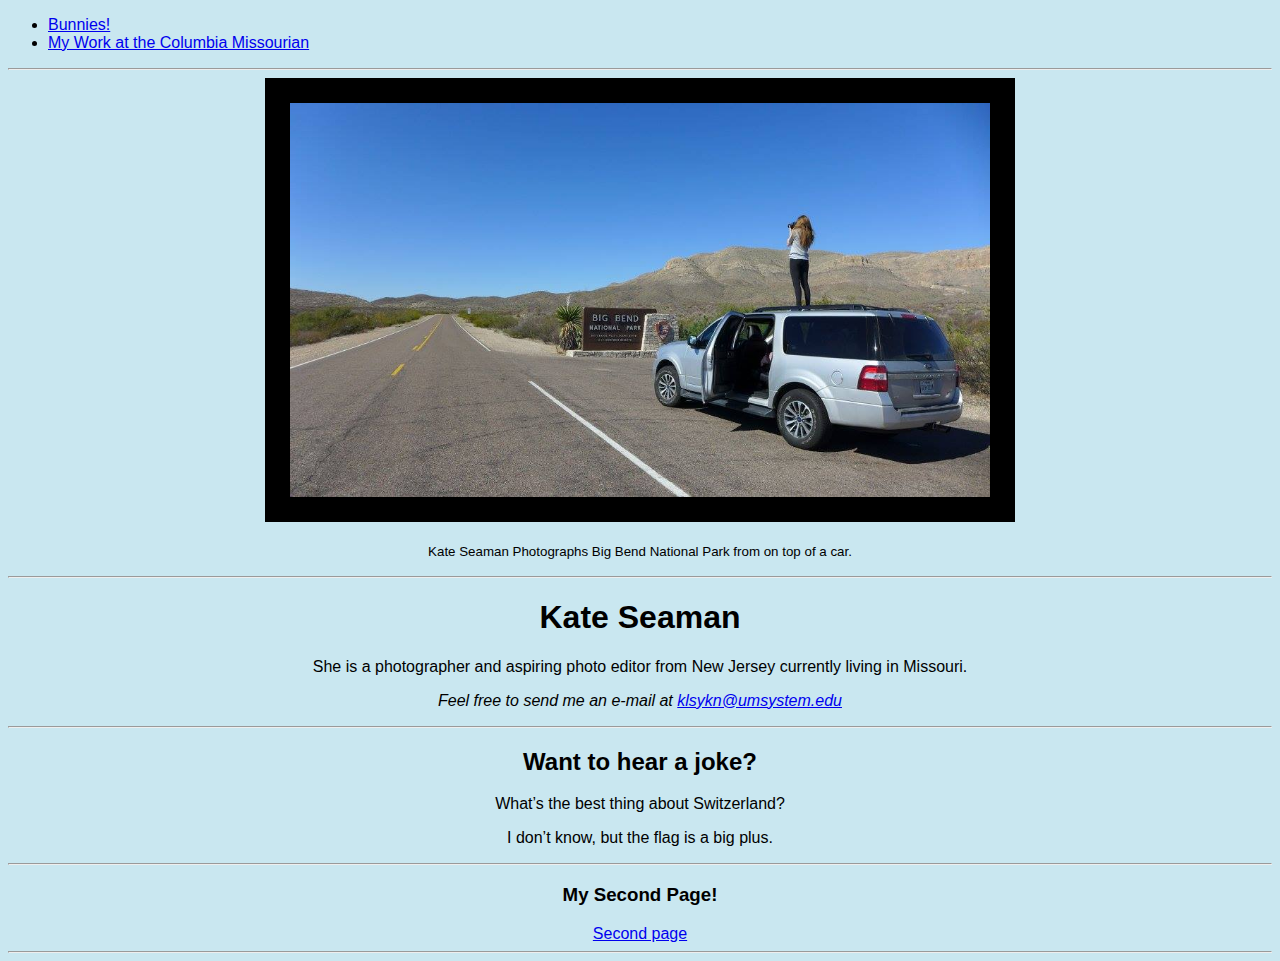
<file: Index.html>
<!DOCTYPE html>
<html lang="en">

<head>
<meta charset="utf-8">

<title>Kate Seaman's First Assignment!</title>
<meta name="description" content="This is Kate's first assignment for J4502">
<meta name="author" content="Kate Seaman">
<meta name="keywords" content="Kate Seaman, J4502, J7502, Assignment, Homework, First"/>

<style>

  img {width: 700px;
    border-color: black;
    border-width: 25px;
    border-style: solid;
  }
  body {background-color: rgb(201,231,240);
    font-family: Georgia, sans-serif;
    text-align: center
  }
  nav {text-align: left;}
</style>

</head>
<body>
<nav>
    <ul>
        <li><a href="https://www.youtube.com/watch?v=XCmfvf9w7cA">Bunnies!</a></li>
        <li><a href="https://www.columbiamissourian.com/users/profile/klsykn/">My Work at the Columbia Missourian</a></li>
    </ul>
</nav>
<hr/>

  <img src="On_Car.jpg" alt="Kate Seaman Photographs Big Bend National Park from on top of a car">
  <p><small>Kate Seaman Photographs Big Bend National Park from on top of a car. </small></p>

<hr/>
  <h1>Kate Seaman </h1>
<p> She is a photographer and aspiring photo editor from New Jersey currently living in Missouri.</p>
 <p><i>Feel free to send me an e-mail at <a href="mailto:klsykn@umsystem.edu">klsykn@umsystem.edu</a></i></p>
<hr/>

<h2>Want to hear a joke?</h2>
<p>What’s the best thing about Switzerland? </p>
<p> I don’t know, but the flag is a big plus. </p>
<hr/>

<h3> My Second Page! </h3>
<a href="KateSeaman1.2.html">Second page</a>
<hr/>

</body>
</html>
</file>
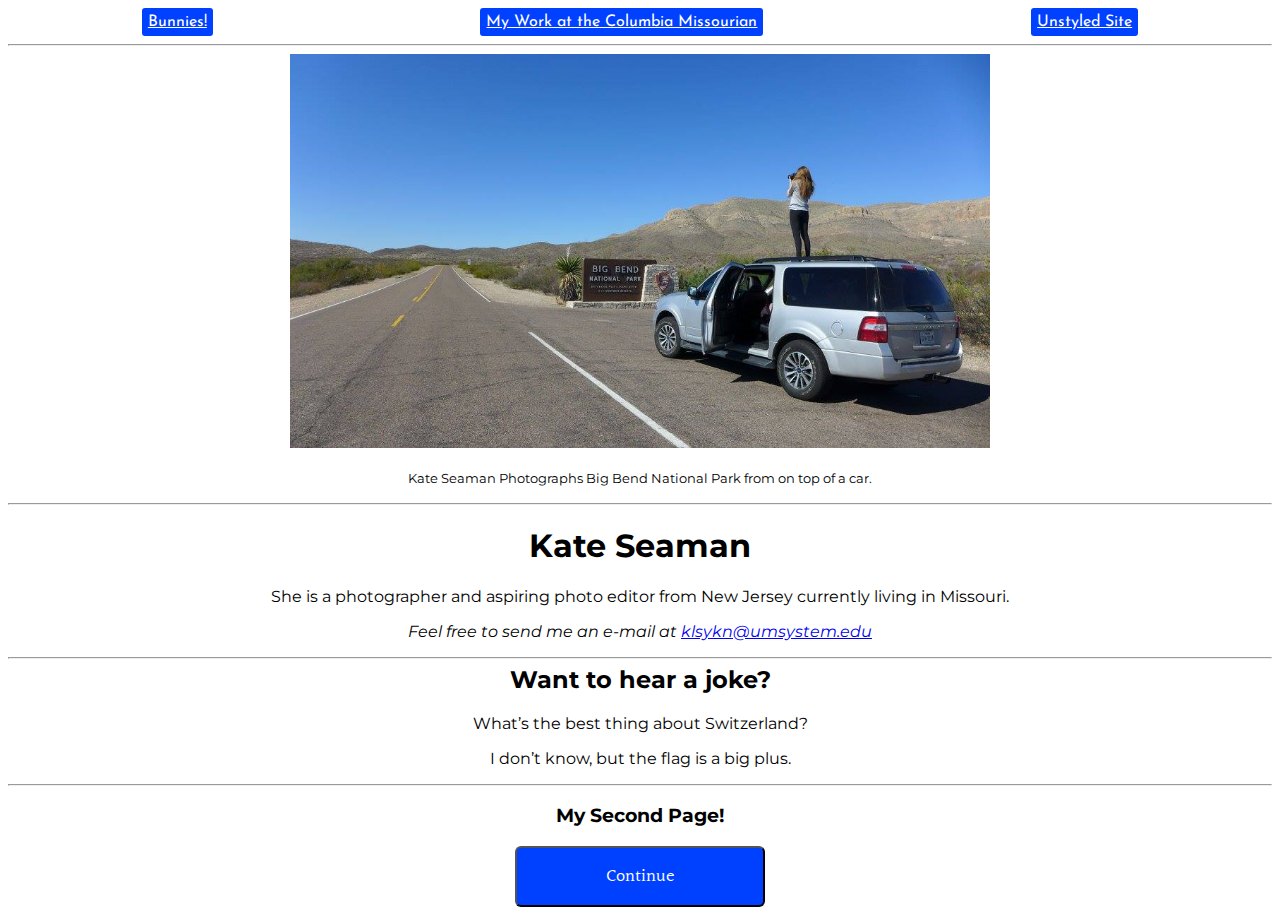
<file: index.html>
<!DOCTYPE html>
<html lang="en">

<head>
<meta charset="utf-8">
<title>Kate Seaman's Second Assignment!</title>
<link href="StyleSheet.css" rel="stylesheet">
<meta name="description" content="This is Kate's second assignment for J4502">
<meta name="author" content="Kate Seaman">
<meta name="keywords" content="Kate Seaman, J4502, J7502, Assignment, Homework, second"/>
<link href="https://fonts.googleapis.com/css2?family=Josefin+Sans:wght@300&family=Julius+Sans+One&family=Montserrat:wght@300&family=Oswald:wght@300&display=swap" rel="stylesheet">
<link href="https://fonts.googleapis.com/css2?family=Halant&display=swap" rel="stylesheet">
</head>
<body>
<nav>
        <a href="https://www.youtube.com/watch?v=XCmfvf9w7cA">Bunnies!</a>
        <a href="https://www.columbiamissourian.com/users/profile/klsykn/">My Work at the Columbia Missourian</a>
        <a href="old_index.html">Unstyled Site </a>
</nav>
<hr>
<a href="mailto:klsykn@umsystem.edu">
  <img src="On_Car.jpg" alt="Kate Seaman Photographs Big Bend National Park from on top of a car"></a>
  <p id="two"><small> Kate Seaman Photographs Big Bend National Park from on top of a car. </small></p>
<hr/>
  <h1>Kate Seaman </h1>
  <p id= "one"> She is a photographer and aspiring photo editor from New Jersey currently living in Missouri.</p>
  <p id= "one"><i>Feel free to send me an e-mail at <a href="mailto:klsykn@umsystem.edu">klsykn@umsystem.edu</a></i></p>
<hr/>
<h2> Want to hear a joke?</h2>
<p id="one"> What’s the best thing about Switzerland? </p>
<p id="one"> I don’t know, but the flag is a big plus. </p>
<hr/>
<h3> My Second Page! </h3>
<button onclick="window.location.href='index2.html';">
     Continue
</button>
</body>
</html>
</file>
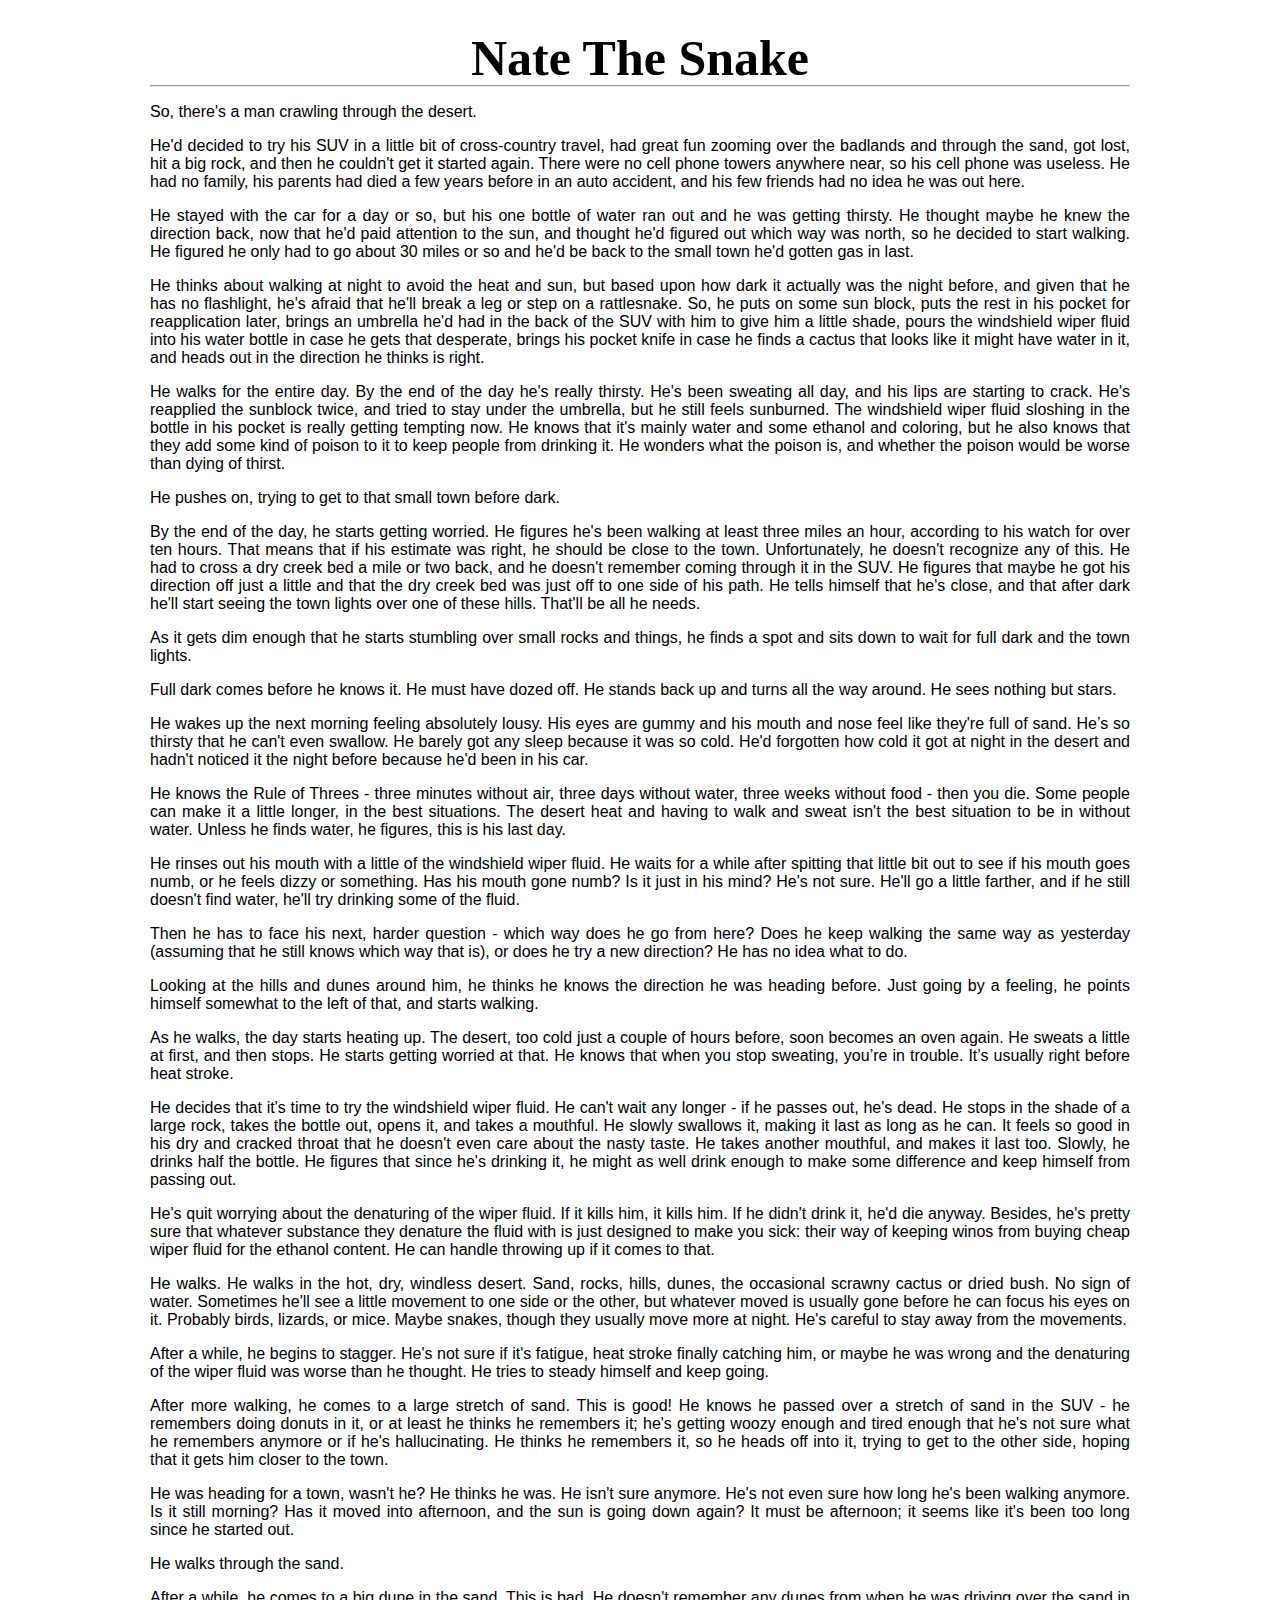
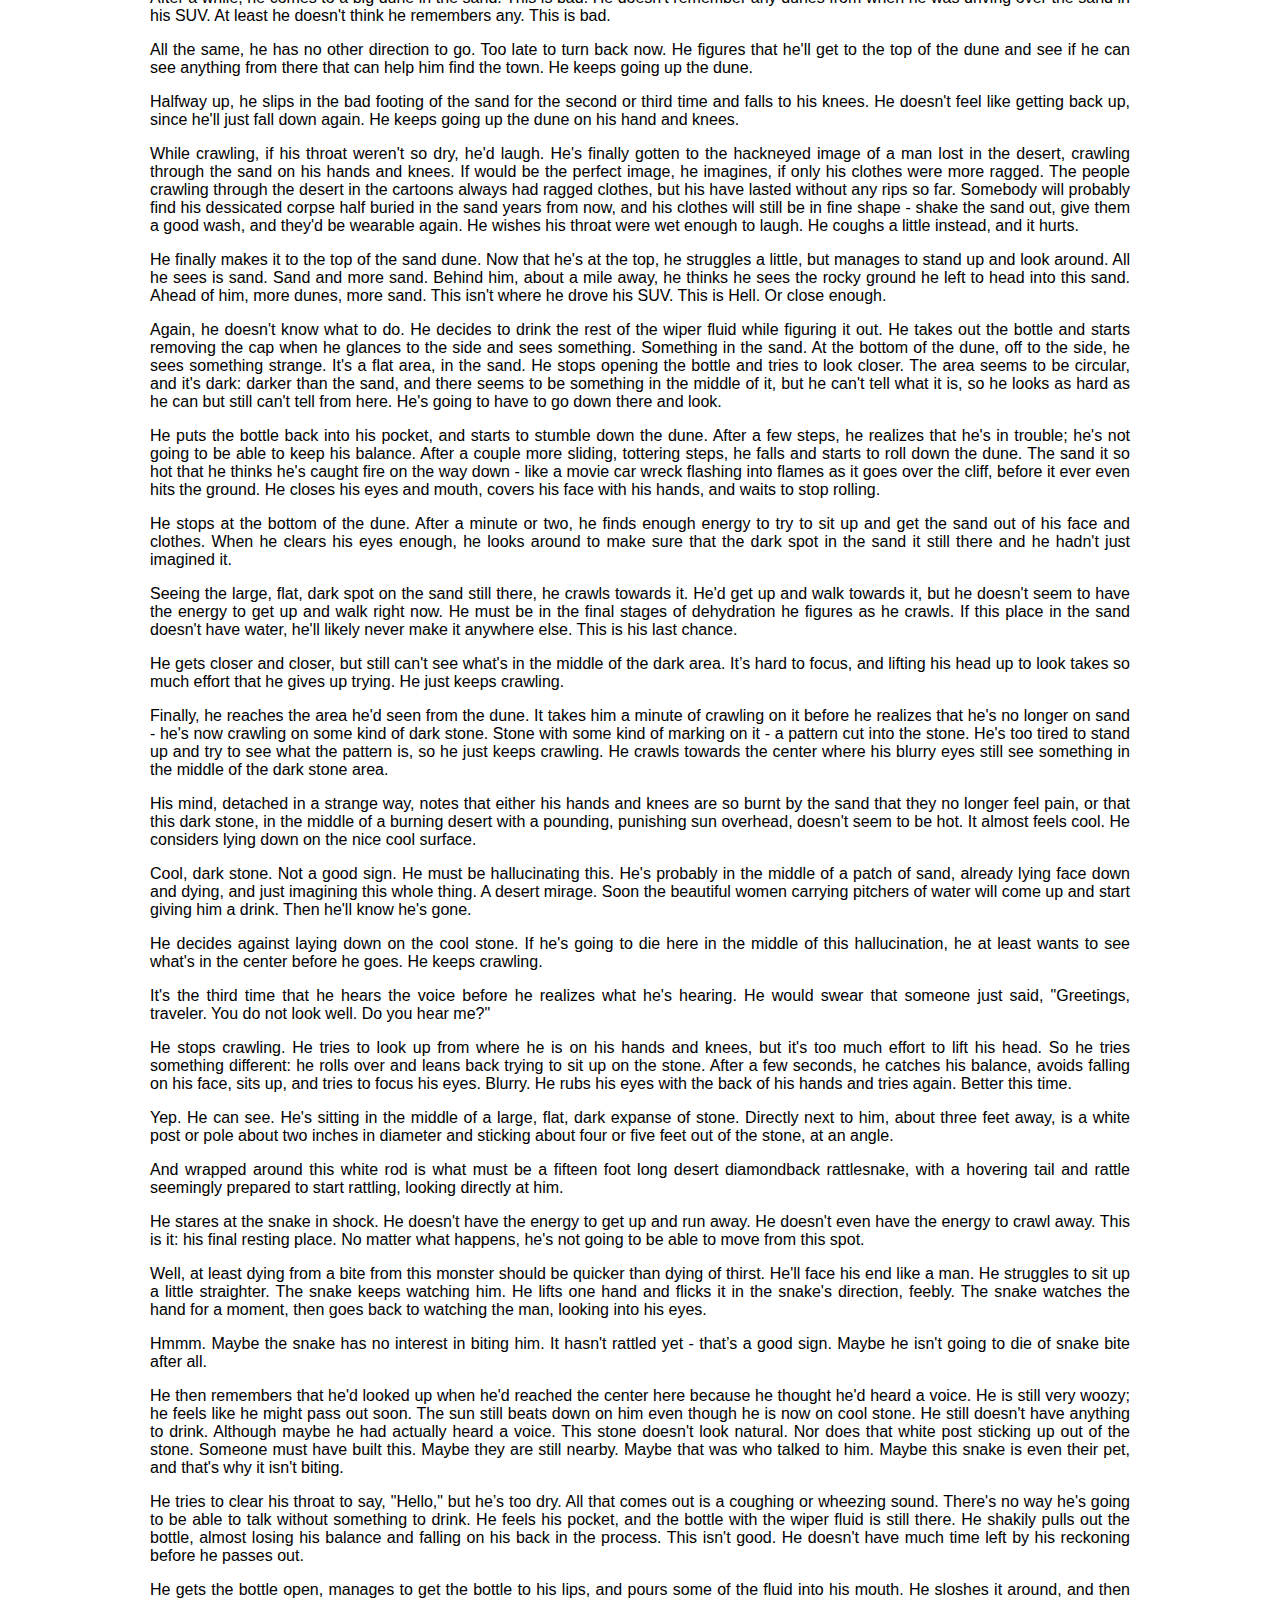
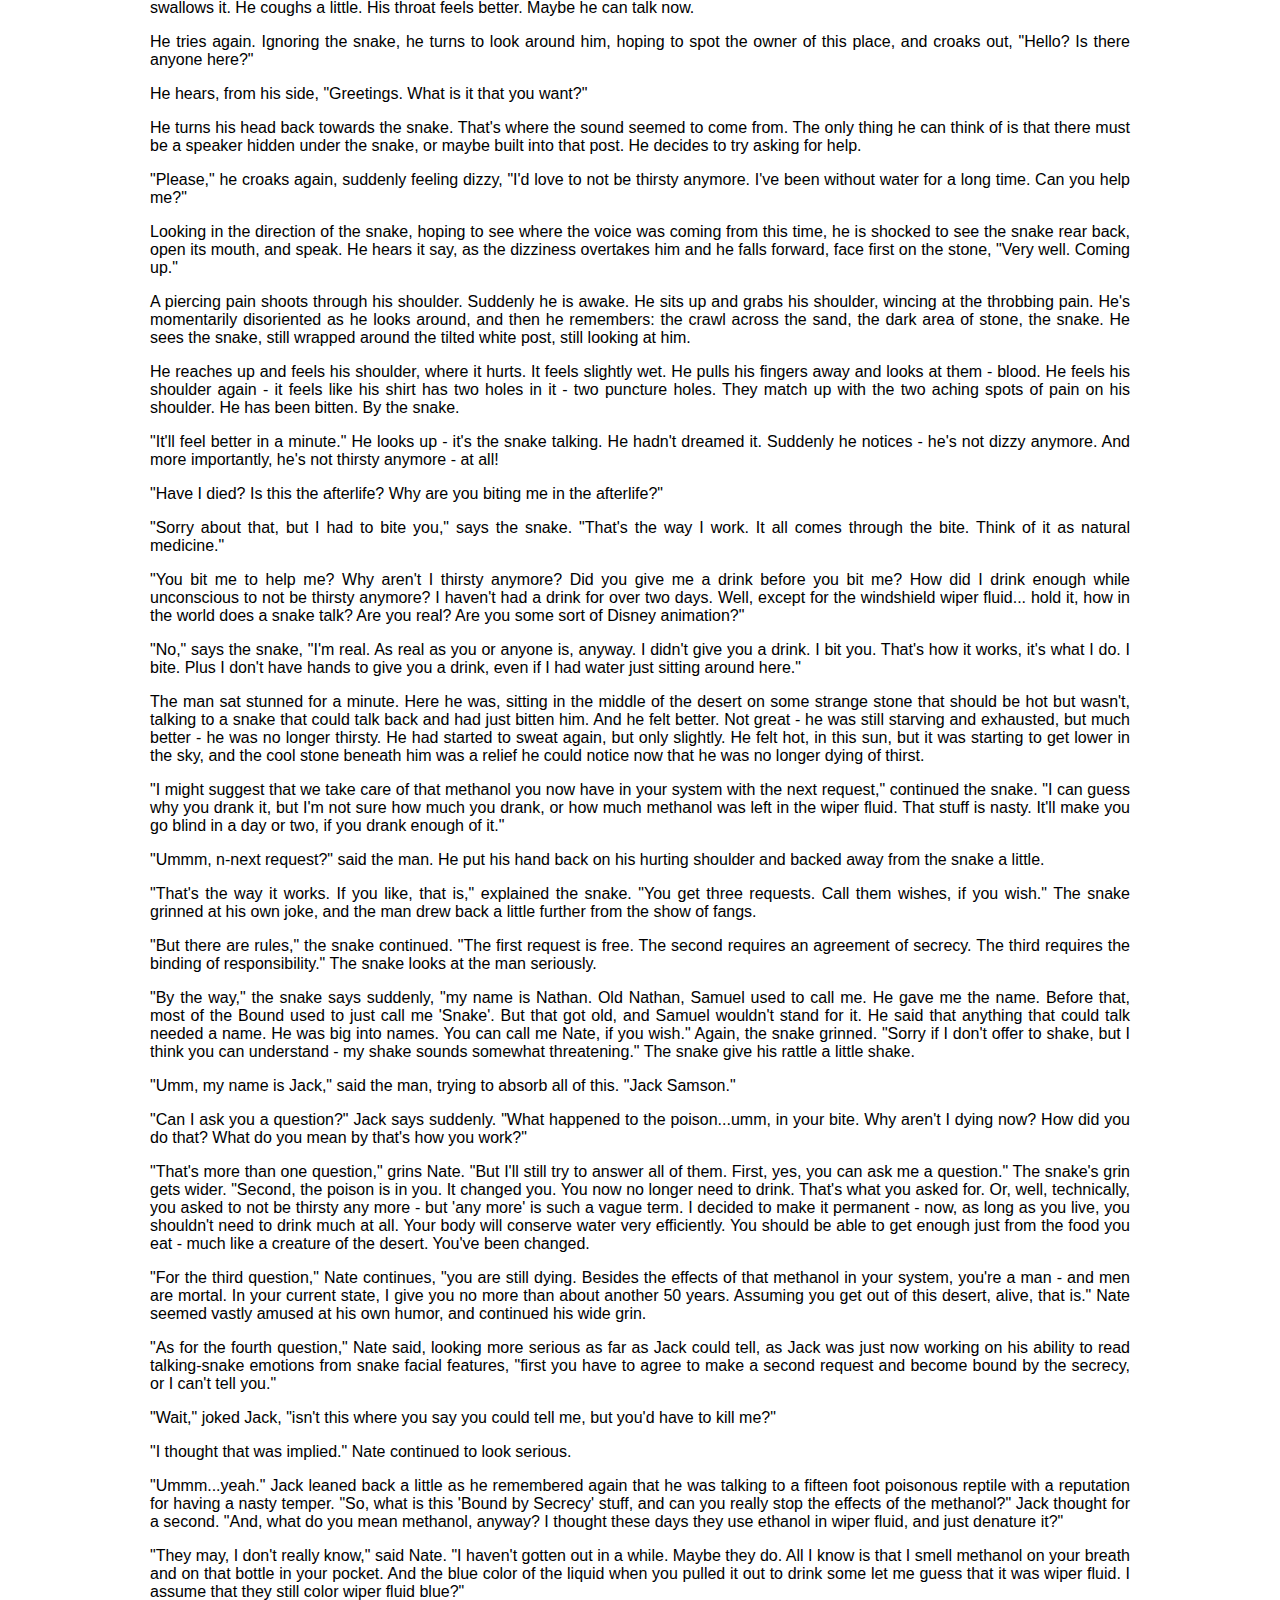
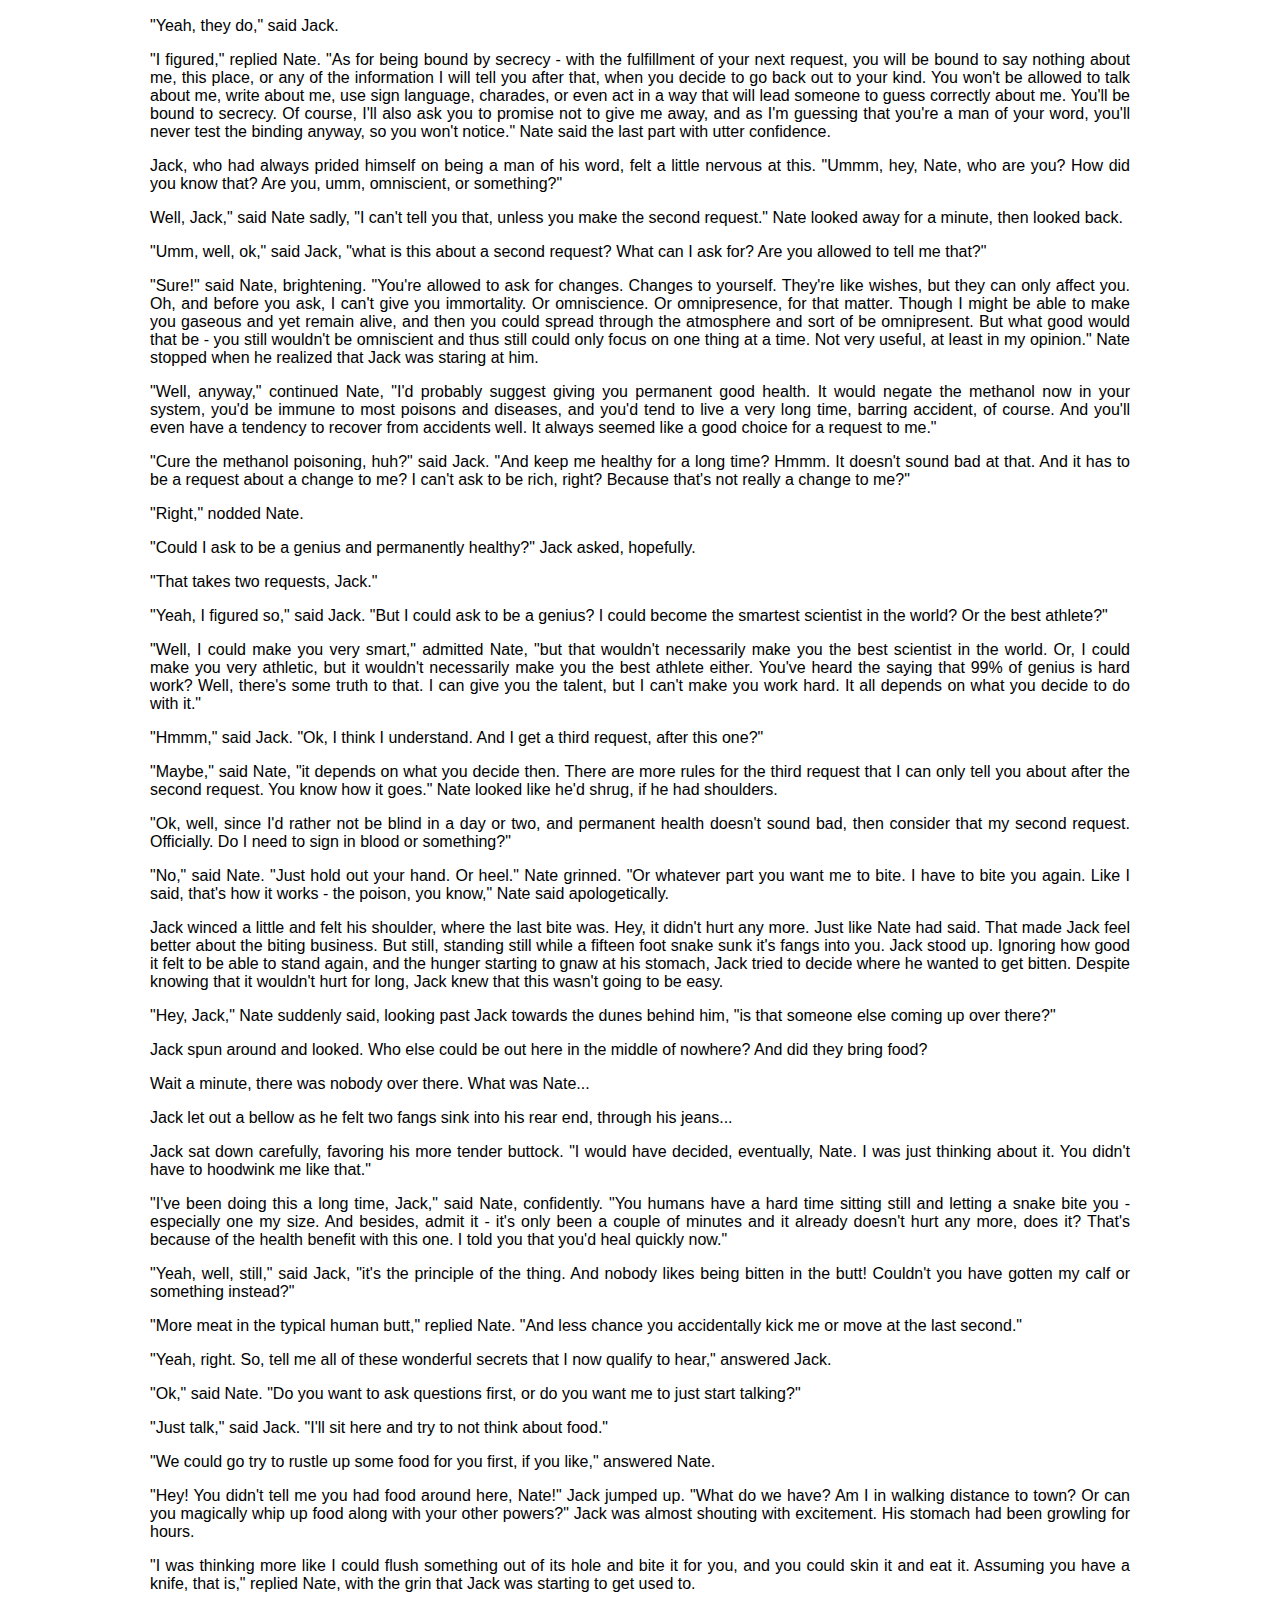
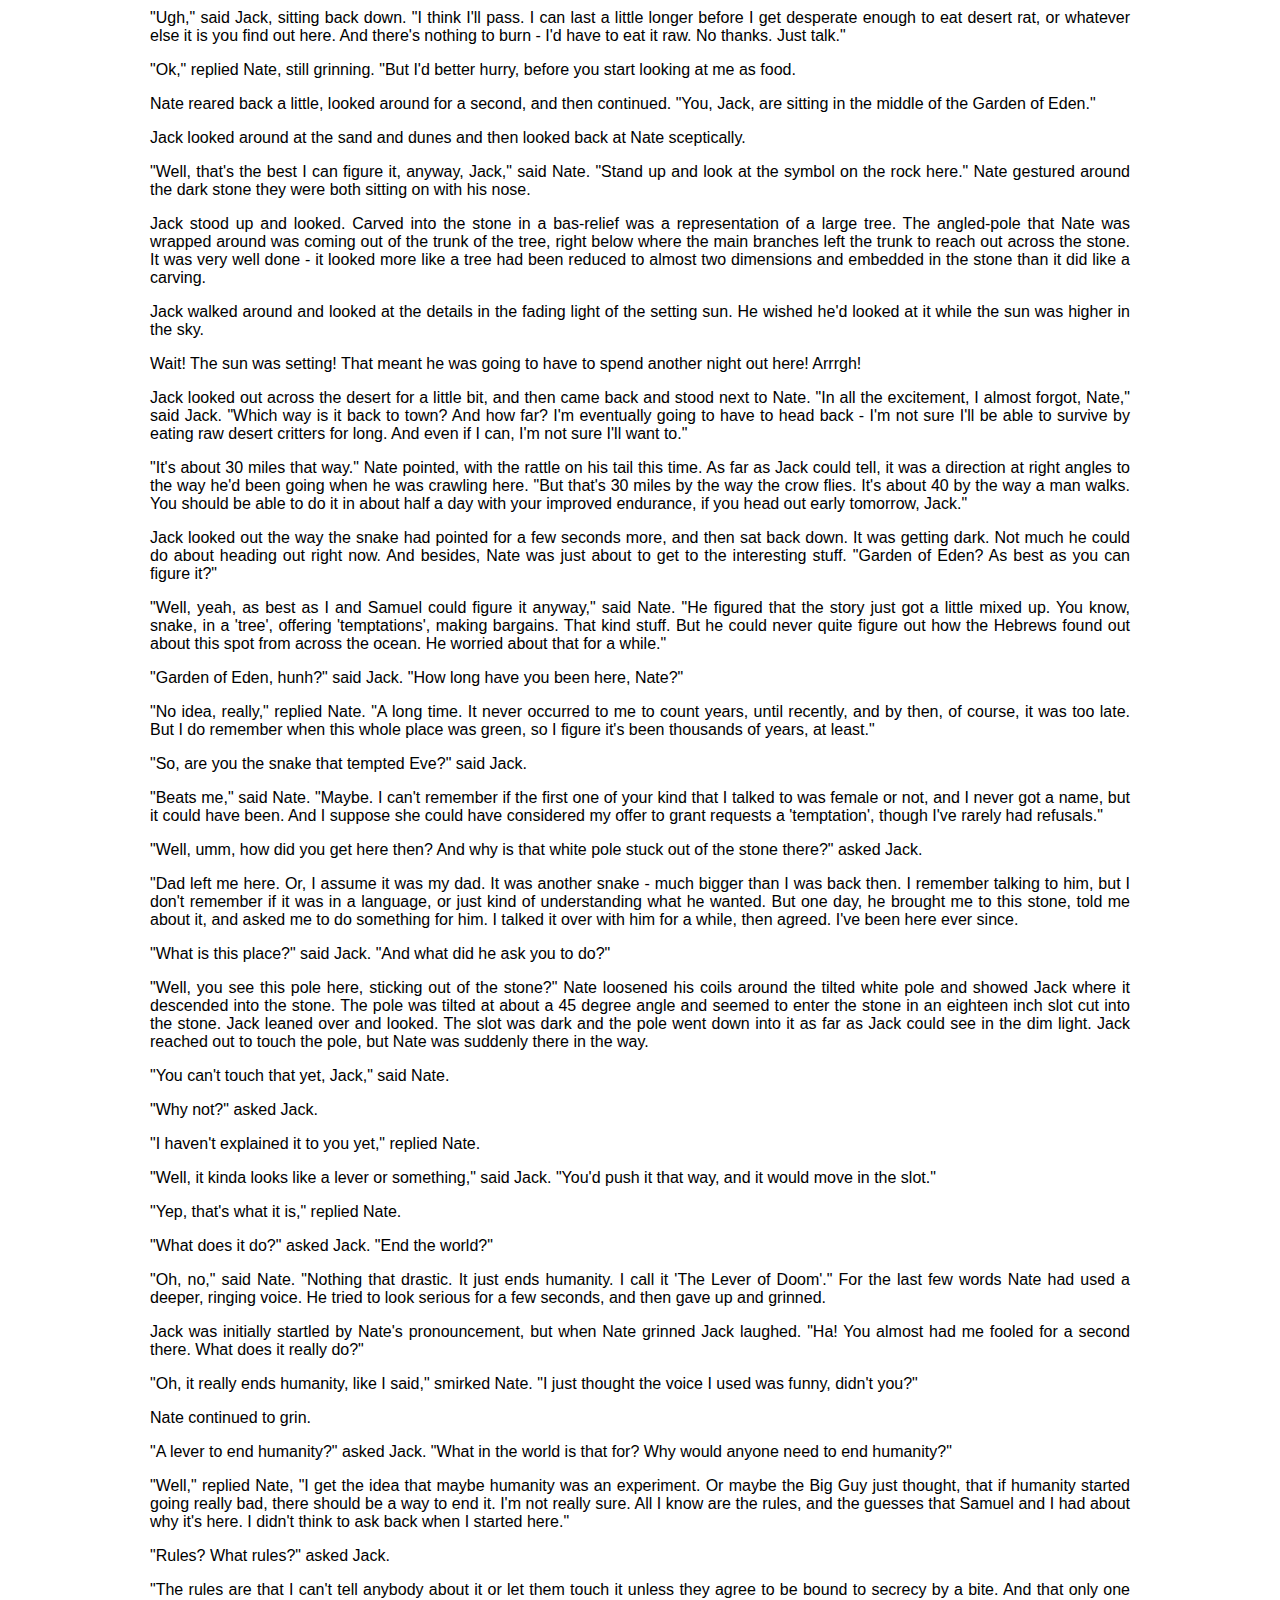
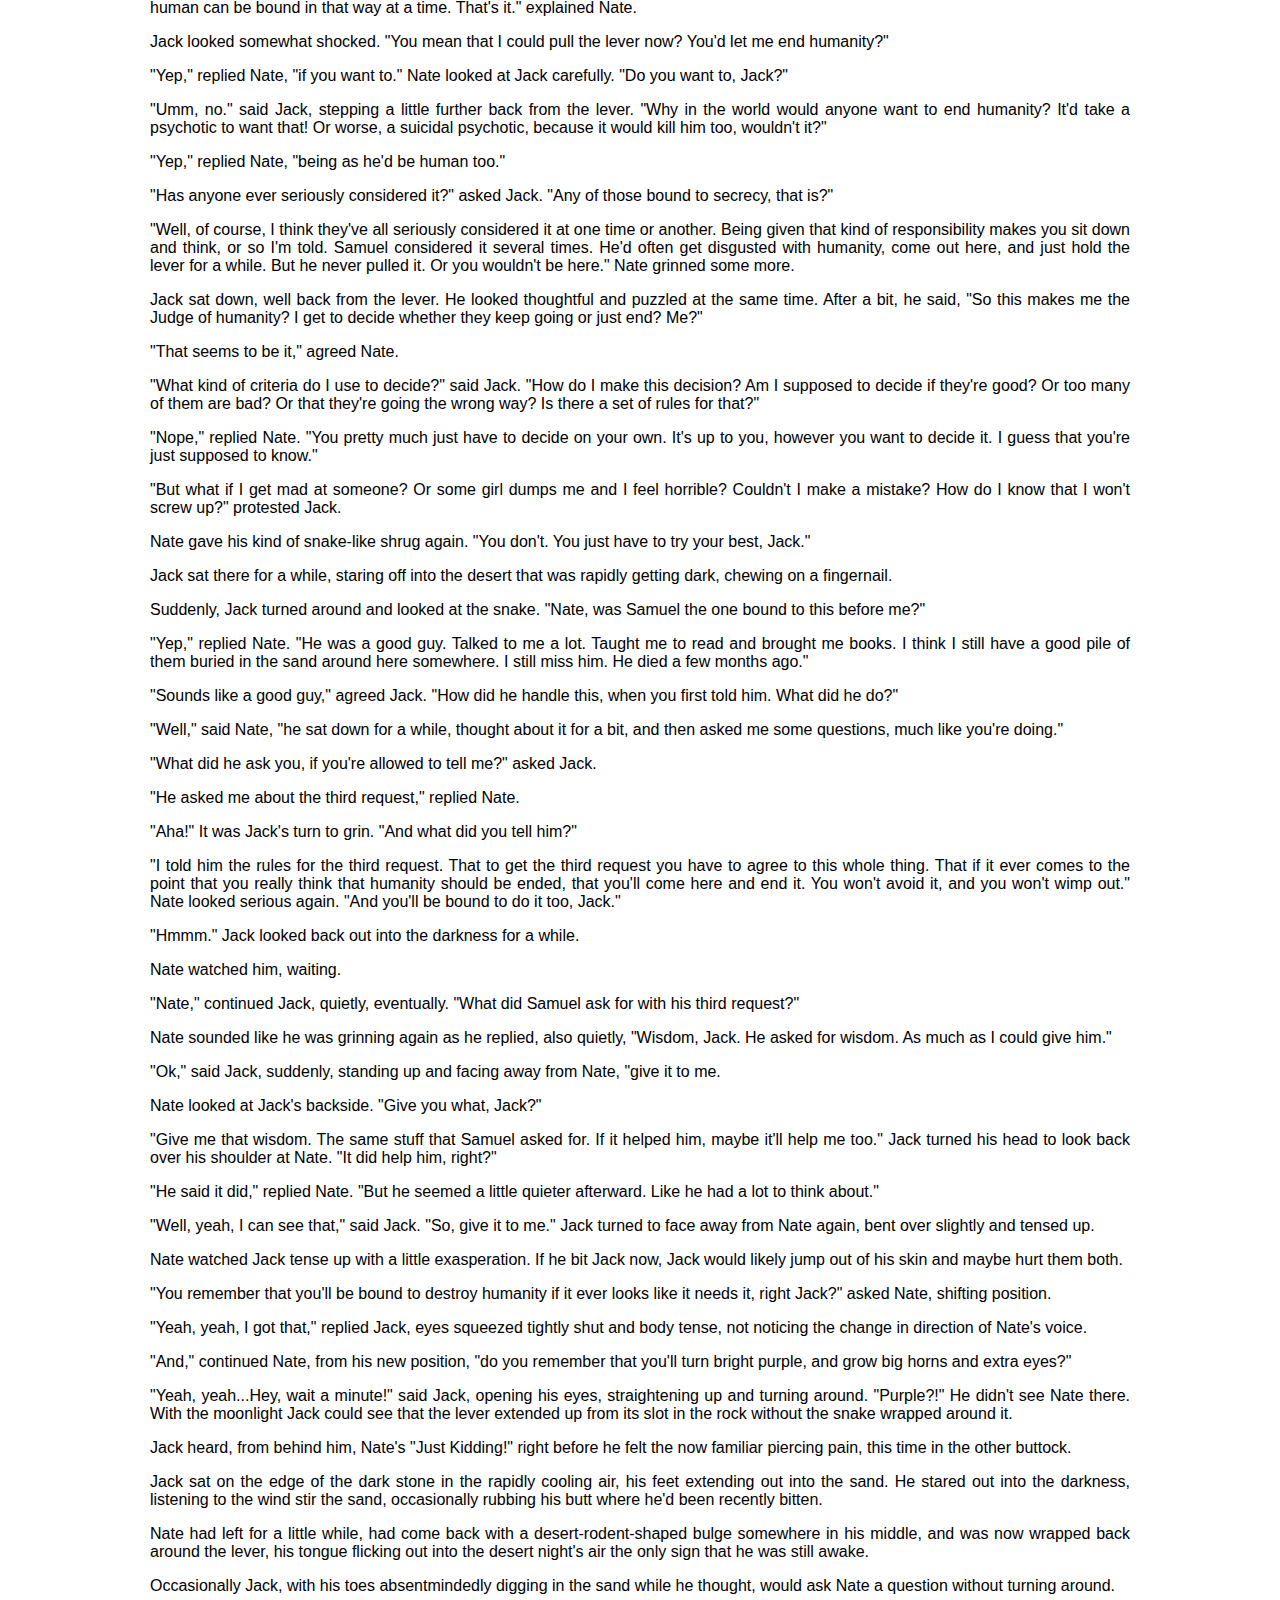
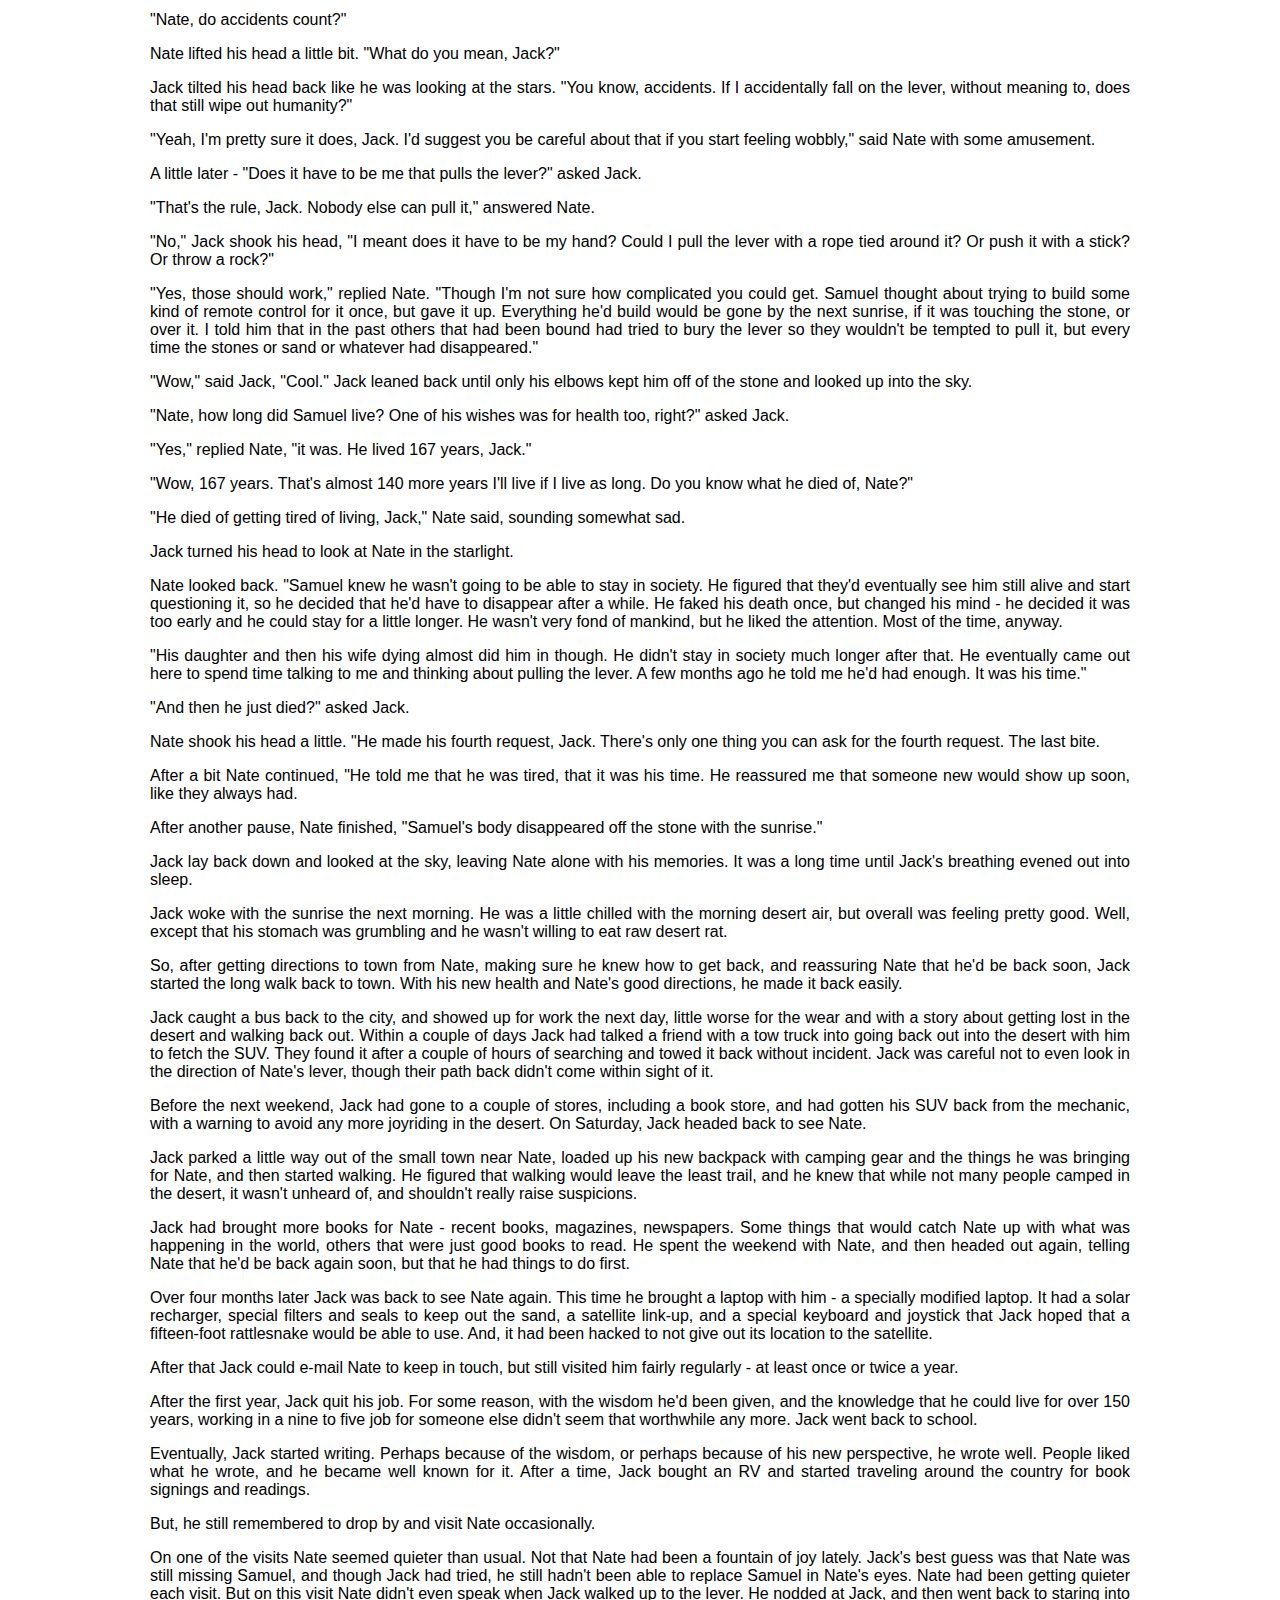
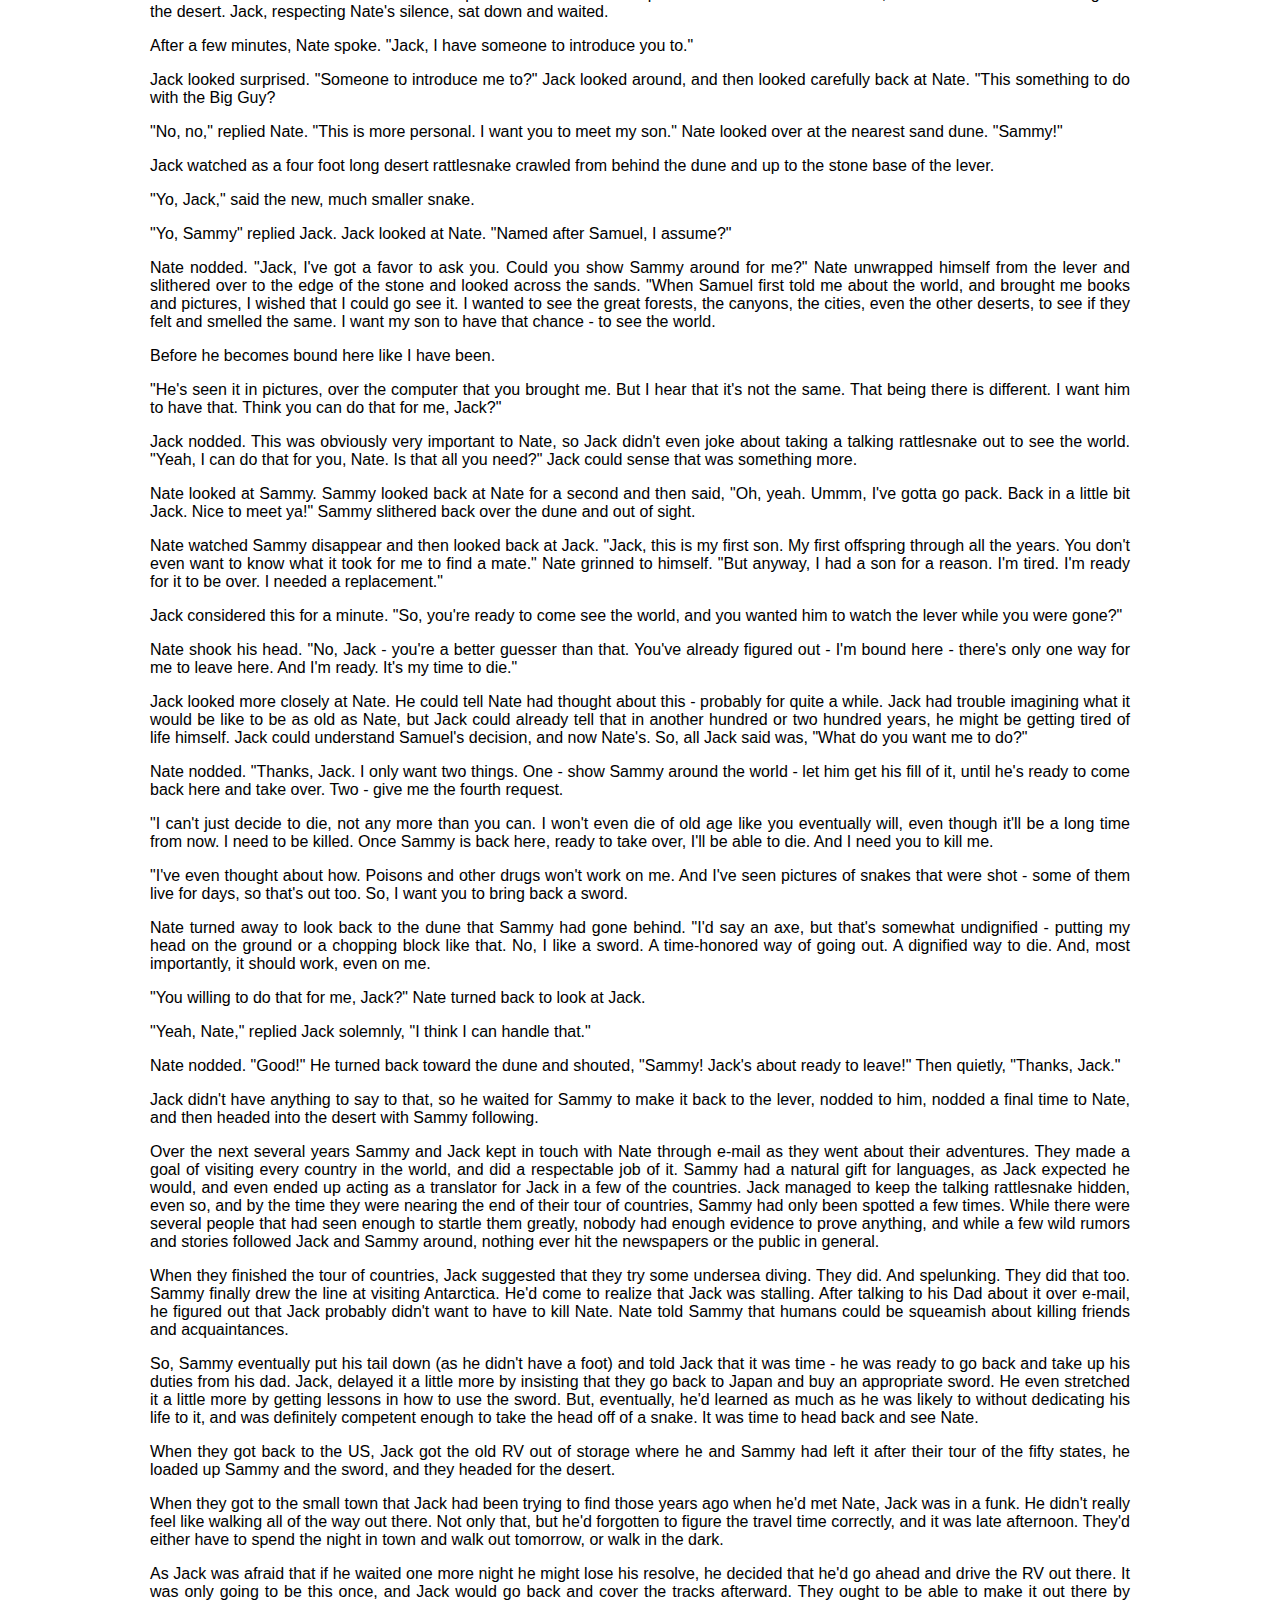
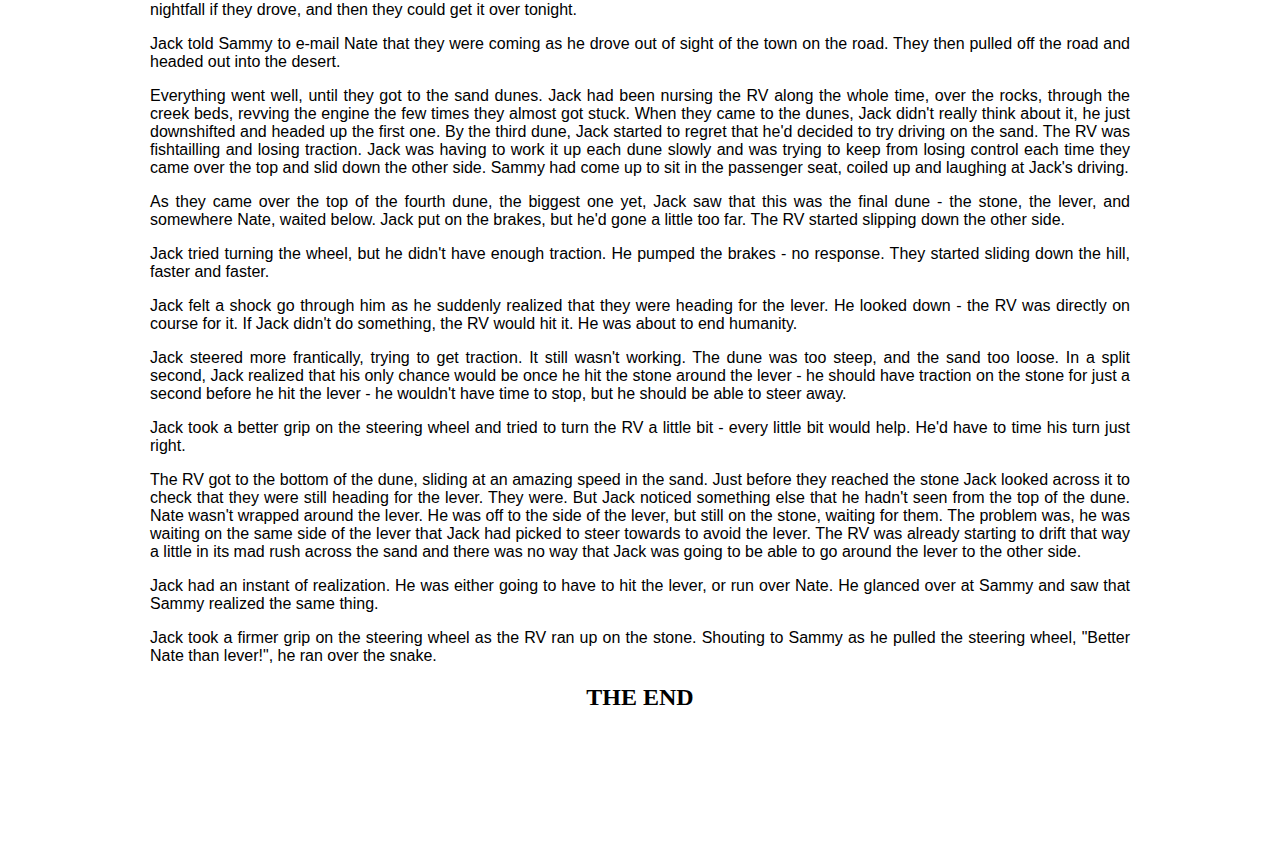
<file: index2.html>
<!DOCTYPE html>

<html lang="en">
<head>
  <meta charset="utf-8">

  <title>Kate Seaman's Second Page for her first assignment</title>
  <meta name="description" content="Kate Seaman's Second Page for her first assignment.">
  <meta name="author" content="Kate Seaman">
  <meta name="keywords" content="Kate Seaman, J4502, J7502, Website, Assignment, Second page, Page, Nate the Snake"/>

  <style>
    Body {margin: 150px;
      margin-top: -5px;
      text-align: justify;
      font-family: sans-serif;}
      h1 {font-size: 50px;
      font-family: cursive;
      margin-bottom: -10px;
    text-align: center;}
    h2 {text-align: center;
    font-family: fantasy;}
    </style>

</head>
  <body>
  <h1><b>Nate The Snake</b></h1>
  <hr/>
  <p> So, there's a man crawling through the desert.</p>
  <p> He'd decided to try his SUV in a little bit of cross-country travel, had great fun zooming over the badlands and through the sand, got lost, hit a big rock, and then he couldn't get it started again. There were no cell phone towers anywhere near, so his cell phone was useless. He had no family, his parents had died a few years before in an auto accident, and his few friends had no idea he was out here.</p>
  <p> He stayed with the car for a day or so, but his one bottle of water ran out and he was getting thirsty. He thought maybe he knew the direction back, now that he'd paid attention to the sun, and thought he'd figured out which way was north, so he decided to start walking. He figured he only had to go about 30 miles or so and he'd be back to the small town he'd gotten gas in last.</p>
  <p> He thinks about walking at night to avoid the heat and sun, but based upon how dark it actually was the night before, and given that he has no flashlight, he's afraid that he'll break a leg or step on a rattlesnake. So, he puts on some sun block, puts the rest in his pocket for reapplication later, brings an umbrella he'd had in the back of the SUV with him to give him a little shade, pours the windshield wiper fluid into his water bottle in case he gets that desperate, brings his pocket knife in case he finds a cactus that looks like it might have water in it, and heads out in the direction he thinks is right.</p>
  <p> He walks for the entire day. By the end of the day he's really thirsty. He's been sweating all day, and his lips are starting to crack. He's reapplied the sunblock twice, and tried to stay under the umbrella, but he still feels sunburned. The windshield wiper fluid sloshing in the bottle in his pocket is really getting tempting now. He knows that it's mainly water and some ethanol and coloring, but he also knows that they add some kind of poison to it to keep people from drinking it. He wonders what the poison is, and whether the poison would be worse than dying of thirst.</p>
  <p> He pushes on, trying to get to that small town before dark.</p>
  <p> By the end of the day, he starts getting worried. He figures he's been walking at least three miles an hour, according to his watch for over ten hours. That means that if his estimate was right, he should be close to the town. Unfortunately, he doesn't recognize any of this. He had to cross a dry creek bed a mile or two back, and he doesn't remember coming through it in the SUV. He figures that maybe he got his direction off just a little and that the dry creek bed was just off to one side of his path. He tells himself that he's close, and that after dark he'll start seeing the town lights over one of these hills. That'll be all he needs.</p>
  <p> As it gets dim enough that he starts stumbling over small rocks and things, he finds a spot and sits down to wait for full dark and the town lights.</p>
  <p> Full dark comes before he knows it. He must have dozed off. He stands back up and turns all the way around. He sees nothing but stars.</p>
  <p> He wakes up the next morning feeling absolutely lousy. His eyes are gummy and his mouth and nose feel like they're full of sand. He’s so thirsty that he can't even swallow. He barely got any sleep because it was so cold. He'd forgotten how cold it got at night in the desert and hadn't noticed it the night before because he'd been in his car.</p>
  <p> He knows the Rule of Threes - three minutes without air, three days without water, three weeks without food - then you die. Some people can make it a little longer, in the best situations. The desert heat and having to walk and sweat isn't the best situation to be in without water. Unless he finds water, he figures, this is his last day.</p>
  <p> He rinses out his mouth with a little of the windshield wiper fluid. He waits for a while after spitting that little bit out to see if his mouth goes numb, or he feels dizzy or something. Has his mouth gone numb? Is it just in his mind? He's not sure. He'll go a little farther, and if he still doesn't find water, he'll try drinking some of the fluid.</p>
  <p> Then he has to face his next, harder question - which way does he go from here? Does he keep walking the same way as yesterday (assuming that he still knows which way that is), or does he try a new direction? He has no idea what to do.</p>
  <p> Looking at the hills and dunes around him, he thinks he knows the direction he was heading before. Just going by a feeling, he points himself somewhat to the left of that, and starts walking.</p>
  <p> As he walks, the day starts heating up. The desert, too cold just a couple of hours before, soon becomes an oven again. He sweats a little at first, and then stops. He starts getting worried at that. He knows that when you stop sweating, you’re in trouble. It’s usually right before heat stroke. </p>
  <p> He decides that it's time to try the windshield wiper fluid. He can't wait any longer - if he passes out, he's dead. He stops in the shade of a large rock, takes the bottle out, opens it, and takes a mouthful. He slowly swallows it, making it last as long as he can. It feels so good in his dry and cracked throat that he doesn't even care about the nasty taste. He takes another mouthful, and makes it last too. Slowly, he drinks half the bottle. He figures that since he's drinking it, he might as well drink enough to make some difference and keep himself from passing out.</p>
  <p> He's quit worrying about the denaturing of the wiper fluid. If it kills him, it kills him. If he didn't drink it, he'd die anyway. Besides, he's pretty sure that whatever substance they denature the fluid with is just designed to make you sick: their way of keeping winos from buying cheap wiper fluid for the ethanol content. He can handle throwing up if it comes to that.</p>
  <p> He walks. He walks in the hot, dry, windless desert. Sand, rocks, hills, dunes, the occasional scrawny cactus or dried bush. No sign of water. Sometimes he'll see a little movement to one side or the other, but whatever moved is usually gone before he can focus his eyes on it. Probably birds, lizards, or mice. Maybe snakes, though they usually move more at night. He's careful to stay away from the movements.</p>
  <p> After a while, he begins to stagger. He's not sure if it's fatigue, heat stroke finally catching him, or maybe he was wrong and the denaturing of the wiper fluid was worse than he thought. He tries to steady himself and keep going.</p>
  <p> After more walking, he comes to a large stretch of sand. This is good! He knows he passed over a stretch of sand in the SUV - he remembers doing donuts in it, or at least he thinks he remembers it; he's getting woozy enough and tired enough that he's not sure what he remembers anymore or if he's hallucinating. He thinks he remembers it, so he heads off into it, trying to get to the other side, hoping that it gets him closer to the town.</p>
  <p> He was heading for a town, wasn't he? He thinks he was. He isn't sure anymore. He's not even sure how long he's been walking anymore. Is it still morning? Has it moved into afternoon, and the sun is going down again? It must be afternoon; it seems like it's been too long since he started out.</p>
  <p> He walks through the sand.</p>
  <p> After a while, he comes to a big dune in the sand. This is bad. He doesn't remember any dunes from when he was driving over the sand in his SUV. At least he doesn't think he remembers any. This is bad.</p>
  <p> All the same, he has no other direction to go. Too late to turn back now. He figures that he'll get to the top of the dune and see if he can see anything from there that can help him find the town. He keeps going up the dune.</p>
  <p> Halfway up, he slips in the bad footing of the sand for the second or third time and falls to his knees. He doesn't feel like getting back up, since he'll just fall down again. He keeps going up the dune on his hand and knees.</p>
  <p> While crawling, if his throat weren't so dry, he'd laugh. He's finally gotten to the hackneyed image of a man lost in the desert, crawling through the sand on his hands and knees. If would be the perfect image, he imagines, if only his clothes were more ragged. The people crawling through the desert in the cartoons always had ragged clothes, but his have lasted without any rips so far. Somebody will probably find his dessicated corpse half buried in the sand years from now, and his clothes will still be in fine shape - shake the sand out, give them a good wash, and they'd be wearable again. He wishes his throat were wet enough to laugh. He coughs a little instead, and it hurts.</p>
  <p> He finally makes it to the top of the sand dune. Now that he's at the top, he struggles a little, but manages to stand up and look around. All he sees is sand. Sand and more sand. Behind him, about a mile away, he thinks he sees the rocky ground he left to head into this sand. Ahead of him, more dunes, more sand. This isn't where he drove his SUV. This is Hell. Or close enough.</p>
  <p> Again, he doesn't know what to do. He decides to drink the rest of the wiper fluid while figuring it out. He takes out the bottle and starts removing the cap when he glances to the side and sees something. Something in the sand. At the bottom of the dune, off to the side, he sees something strange. It's a flat area, in the sand. He stops opening the bottle and tries to look closer. The area seems to be circular, and it's dark: darker than the sand, and there seems to be something in the middle of it, but he can't tell what it is, so he looks as hard as he can but still can't tell from here. He's going to have to go down there and look.</p>
  <p> He puts the bottle back into his pocket, and starts to stumble down the dune. After a few steps, he realizes that he's in trouble; he's not going to be able to keep his balance. After a couple more sliding, tottering steps, he falls and starts to roll down the dune. The sand it so hot that he thinks he's caught fire on the way down - like a movie car wreck flashing into flames as it goes over the cliff, before it ever even hits the ground. He closes his eyes and mouth, covers his face with his hands, and waits to stop rolling.</p>
  <p> He stops at the bottom of the dune. After a minute or two, he finds enough energy to try to sit up and get the sand out of his face and clothes. When he clears his eyes enough, he looks around to make sure that the dark spot in the sand it still there and he hadn't just imagined it.</p>
  <p> Seeing the large, flat, dark spot on the sand still there, he crawls towards it. He'd get up and walk towards it, but he doesn't seem to have the energy to get up and walk right now. He must be in the final stages of dehydration he figures as he crawls. If this place in the sand doesn't have water, he'll likely never make it anywhere else. This is his last chance.</p>
  <p> He gets closer and closer, but still can't see what's in the middle of the dark area. It’s hard to focus, and lifting his head up to look takes so much effort that he gives up trying. He just keeps crawling.</p>
  <p> Finally, he reaches the area he'd seen from the dune. It takes him a minute of crawling on it before he realizes that he's no longer on sand - he's now crawling on some kind of dark stone. Stone with some kind of marking on it - a pattern cut into the stone. He's too tired to stand up and try to see what the pattern is, so he just keeps crawling. He crawls towards the center where his blurry eyes still see something in the middle of the dark stone area.</p>
  <p> His mind, detached in a strange way, notes that either his hands and knees are so burnt by the sand that they no longer feel pain, or that this dark stone, in the middle of a burning desert with a pounding, punishing sun overhead, doesn't seem to be hot. It almost feels cool. He considers lying down on the nice cool surface.</p>
  <p> Cool, dark stone. Not a good sign. He must be hallucinating this. He's probably in the middle of a patch of sand, already lying face down and dying, and just imagining this whole thing. A desert mirage. Soon the beautiful women carrying pitchers of water will come up and start giving him a drink. Then he'll know he's gone.</p>
  <p> He decides against laying down on the cool stone. If he's going to die here in the middle of this hallucination, he at least wants to see what's in the center before he goes. He keeps crawling.</p>
  <p> It's the third time that he hears the voice before he realizes what he's hearing. He would swear that someone just said, "Greetings, traveler. You do not look well. Do you hear me?"</p>
  <p> He stops crawling. He tries to look up from where he is on his hands and knees, but it's too much effort to lift his head. So he tries something different: he rolls over and leans back trying to sit up on the stone. After a few seconds, he catches his balance, avoids falling on his face, sits up, and tries to focus his eyes. Blurry. He rubs his eyes with the back of his hands and tries again. Better this time.</p>
  <p> Yep. He can see. He's sitting in the middle of a large, flat, dark expanse of stone. Directly next to him, about three feet away, is a white post or pole about two inches in diameter and sticking about four or five feet out of the stone, at an angle.</p>
  <p> And wrapped around this white rod is what must be a fifteen foot long desert diamondback rattlesnake, with a hovering tail and rattle seemingly prepared to start rattling, looking directly at him.</p>
  <p> He stares at the snake in shock. He doesn't have the energy to get up and run away. He doesn't even have the energy to crawl away. This is it: his final resting place. No matter what happens, he's not going to be able to move from this spot.</p>
  <p> Well, at least dying from a bite from this monster should be quicker than dying of thirst. He'll face his end like a man. He struggles to sit up a little straighter. The snake keeps watching him. He lifts one hand and flicks it in the snake's direction, feebly. The snake watches the hand for a moment, then goes back to watching the man, looking into his eyes.</p>
  <p> Hmmm. Maybe the snake has no interest in biting him. It hasn't rattled yet - that’s a good sign. Maybe he isn't going to die of snake bite after all.</p>
  <p> He then remembers that he'd looked up when he'd reached the center here because he thought he'd heard a voice. He is still very woozy; he feels like he might pass out soon. The sun still beats down on him even though he is now on cool stone. He still doesn't have anything to drink. Although maybe he had actually heard a voice. This stone doesn't look natural. Nor does that white post sticking up out of the stone. Someone must have built this. Maybe they are still nearby. Maybe that was who talked to him. Maybe this snake is even their pet, and that's why it isn't biting.</p>
  <p> He tries to clear his throat to say, "Hello," but he’s too dry. All that comes out is a coughing or wheezing sound. There's no way he's going to be able to talk without something to drink. He feels his pocket, and the bottle with the wiper fluid is still there. He shakily pulls out the bottle, almost losing his balance and falling on his back in the process. This isn't good. He doesn't have much time left by his reckoning before he passes out.</p>
  <p> He gets the bottle open, manages to get the bottle to his lips, and pours some of the fluid into his mouth. He sloshes it around, and then swallows it. He coughs a little. His throat feels better. Maybe he can talk now.</p>
  <p> He tries again. Ignoring the snake, he turns to look around him, hoping to spot the owner of this place, and croaks out, "Hello? Is there anyone here?"</p>
  <p> He hears, from his side, "Greetings. What is it that you want?"</p>
  <p> He turns his head back towards the snake. That's where the sound seemed to come from. The only thing he can think of is that there must be a speaker hidden under the snake, or maybe built into that post. He decides to try asking for help.</p>
  <p> "Please," he croaks again, suddenly feeling dizzy, "I'd love to not be thirsty anymore. I've been without water for a long time. Can you help me?"</p>
  <p> Looking in the direction of the snake, hoping to see where the voice was coming from this time, he is shocked to see the snake rear back, open its mouth, and speak. He hears it say, as the dizziness overtakes him and he falls forward, face first on the stone, "Very well. Coming up."</p>
  <p> A piercing pain shoots through his shoulder. Suddenly he is awake. He sits up and grabs his shoulder, wincing at the throbbing pain. He's momentarily disoriented as he looks around, and then he remembers: the crawl across the sand, the dark area of stone, the snake. He sees the snake, still wrapped around the tilted white post, still looking at him.</p>
  <p> He reaches up and feels his shoulder, where it hurts. It feels slightly wet. He pulls his fingers away and looks at them - blood. He feels his shoulder again - it feels like his shirt has two holes in it - two puncture holes. They match up with the two aching spots of pain on his shoulder. He has been bitten. By the snake.</p>
  <p> "It'll feel better in a minute." He looks up - it's the snake talking. He hadn't dreamed it. Suddenly he notices - he's not dizzy anymore. And more importantly, he's not thirsty anymore - at all!</p>
  <p> "Have I died? Is this the afterlife? Why are you biting me in the afterlife?"</p>
  <p> "Sorry about that, but I had to bite you," says the snake. "That's the way I work. It all comes through the bite. Think of it as natural medicine."</p>
  <p> "You bit me to help me? Why aren't I thirsty anymore? Did you give me a drink before you bit me? How did I drink enough while unconscious to not be thirsty anymore? I haven't had a drink for over two days. Well, except for the windshield wiper fluid... hold it, how in the world does a snake talk? Are you real? Are you some sort of Disney animation?"</p>
  <p> "No," says the snake, "I'm real. As real as you or anyone is, anyway. I didn't give you a drink. I bit you. That's how it works, it's what I do. I bite. Plus I don't have hands to give you a drink, even if I had water just sitting around here."</p>
  <p> The man sat stunned for a minute. Here he was, sitting in the middle of the desert on some strange stone that should be hot but wasn't, talking to a snake that could talk back and had just bitten him. And he felt better. Not great - he was still starving and exhausted, but much better - he was no longer thirsty. He had started to sweat again, but only slightly. He felt hot, in this sun, but it was starting to get lower in the sky, and the cool stone beneath him was a relief he could notice now that he was no longer dying of thirst.</p>
  <p> "I might suggest that we take care of that methanol you now have in your system with the next request," continued the snake. "I can guess why you drank it, but I'm not sure how much you drank, or how much methanol was left in the wiper fluid. That stuff is nasty. It'll make you go blind in a day or two, if you drank enough of it."</p>
  <p> "Ummm, n-next request?" said the man. He put his hand back on his hurting shoulder and backed away from the snake a little.</p>
  <p> "That's the way it works. If you like, that is," explained the snake. "You get three requests. Call them wishes, if you wish." The snake grinned at his own joke, and the man drew back a little further from the show of fangs.</p>
  <p> "But there are rules," the snake continued. "The first request is free. The second requires an agreement of secrecy. The third requires the binding of responsibility." The snake looks at the man seriously.</p>
  <p> "By the way," the snake says suddenly, "my name is Nathan. Old Nathan, Samuel used to call me. He gave me the name. Before that, most of the Bound used to just call me 'Snake'. But that got old, and Samuel wouldn't stand for it. He said that anything that could talk needed a name. He was big into names. You can call me Nate, if you wish." Again, the snake grinned. "Sorry if I don't offer to shake, but I think you can understand - my shake sounds somewhat threatening." The snake give his rattle a little shake.</p>
  <p> "Umm, my name is Jack," said the man, trying to absorb all of this. "Jack Samson."</p>
  <p> "Can I ask you a question?" Jack says suddenly. "What happened to the poison...umm, in your bite. Why aren't I dying now? How did you do that? What do you mean by that's how you work?"</p>
  <p> "That's more than one question," grins Nate. "But I'll still try to answer all of them. First, yes, you can ask me a question." The snake's grin gets wider. "Second, the poison is in you. It changed you. You now no longer need to drink. That's what you asked for. Or, well, technically, you asked to not be thirsty any more - but 'any more' is such a vague term. I decided to make it permanent - now, as long as you live, you shouldn't need to drink much at all. Your body will conserve water very efficiently. You should be able to get enough just from the food you eat - much like a creature of the desert. You've been changed.</p>
  <p> "For the third question," Nate continues, "you are still dying. Besides the effects of that methanol in your system, you're a man - and men are mortal. In your current state, I give you no more than about another 50 years. Assuming you get out of this desert, alive, that is." Nate seemed vastly amused at his own humor, and continued his wide grin.</p>
  <p> "As for the fourth question," Nate said, looking more serious as far as Jack could tell, as Jack was just now working on his ability to read talking-snake emotions from snake facial features, "first you have to agree to make a second request and become bound by the secrecy, or I can't tell you."</p>
  <p> "Wait," joked Jack, "isn't this where you say you could tell me, but you'd have to kill me?"</p>
  <p> "I thought that was implied." Nate continued to look serious.</p>
  <p> "Ummm...yeah." Jack leaned back a little as he remembered again that he was talking to a fifteen foot poisonous reptile with a reputation for having a nasty temper. "So, what is this 'Bound by Secrecy' stuff, and can you really stop the effects of the methanol?" Jack thought for a second. "And, what do you mean methanol, anyway? I thought these days they use ethanol in wiper fluid, and just denature it?"</p>
  <p> "They may, I don't really know," said Nate. "I haven't gotten out in a while. Maybe they do. All I know is that I smell methanol on your breath and on that bottle in your pocket. And the blue color of the liquid when you pulled it out to drink some let me guess that it was wiper fluid. I assume that they still color wiper fluid blue?"</p>
  <p> "Yeah, they do," said Jack.</p>
  <p> "I figured," replied Nate. "As for being bound by secrecy - with the fulfillment of your next request, you will be bound to say nothing about me, this place, or any of the information I will tell you after that, when you decide to go back out to your kind. You won't be allowed to talk about me, write about me, use sign language, charades, or even act in a way that will lead someone to guess correctly about me. You'll be bound to secrecy. Of course, I'll also ask you to promise not to give me away, and as I'm guessing that you're a man of your word, you'll never test the binding anyway, so you won't notice." Nate said the last part with utter confidence.</p>
  <p> Jack, who had always prided himself on being a man of his word, felt a little nervous at this. "Ummm, hey, Nate, who are you? How did you know that? Are you, umm, omniscient, or something?"</p>
  <p> Well, Jack," said Nate sadly, "I can't tell you that, unless you make the second request." Nate looked away for a minute, then looked back.</p>
  <p> "Umm, well, ok," said Jack, "what is this about a second request? What can I ask for? Are you allowed to tell me that?"</p>
  <p> "Sure!" said Nate, brightening. "You're allowed to ask for changes. Changes to yourself. They're like wishes, but they can only affect you. Oh, and before you ask, I can't give you immortality. Or omniscience. Or omnipresence, for that matter. Though I might be able to make you gaseous and yet remain alive, and then you could spread through the atmosphere and sort of be omnipresent. But what good would that be - you still wouldn't be omniscient and thus still could only focus on one thing at a time. Not very useful, at least in my opinion." Nate stopped when he realized that Jack was staring at him.</p>
  <p> "Well, anyway," continued Nate, "I'd probably suggest giving you permanent good health. It would negate the methanol now in your system, you'd be immune to most poisons and diseases, and you'd tend to live a very long time, barring accident, of course. And you'll even have a tendency to recover from accidents well. It always seemed like a good choice for a request to me."</p>
  <p> "Cure the methanol poisoning, huh?" said Jack. "And keep me healthy for a long time? Hmmm. It doesn't sound bad at that. And it has to be a request about a change to me? I can't ask to be rich, right? Because that's not really a change to me?"</p>
  <p> "Right," nodded Nate.</p>
  <p> "Could I ask to be a genius and permanently healthy?" Jack asked, hopefully.</p>
  <p> "That takes two requests, Jack."</p>
  <p> "Yeah, I figured so," said Jack. "But I could ask to be a genius? I could become the smartest scientist in the world? Or the best athlete?"</p>
  <p> "Well, I could make you very smart," admitted Nate, "but that wouldn't necessarily make you the best scientist in the world. Or, I could make you very athletic, but it wouldn't necessarily make you the best athlete either. You've heard the saying that 99% of genius is hard work? Well, there's some truth to that. I can give you the talent, but I can't make you work hard. It all depends on what you decide to do with it."</p>
  <p> "Hmmm," said Jack. "Ok, I think I understand. And I get a third request, after this one?"</p>
  <p> "Maybe," said Nate, "it depends on what you decide then. There are more rules for the third request that I can only tell you about after the second request. You know how it goes." Nate looked like he'd shrug, if he had shoulders.</p>
  <p> "Ok, well, since I'd rather not be blind in a day or two, and permanent health doesn't sound bad, then consider that my second request. Officially. Do I need to sign in blood or something?"</p>
  <p> "No," said Nate. "Just hold out your hand. Or heel." Nate grinned. "Or whatever part you want me to bite. I have to bite you again. Like I said, that's how it works - the poison, you know," Nate said apologetically.</p>
  <p> Jack winced a little and felt his shoulder, where the last bite was. Hey, it didn't hurt any more. Just like Nate had said. That made Jack feel better about the biting business. But still, standing still while a fifteen foot snake sunk it's fangs into you. Jack stood up. Ignoring how good it felt to be able to stand again, and the hunger starting to gnaw at his stomach, Jack tried to decide where he wanted to get bitten. Despite knowing that it wouldn't hurt for long, Jack knew that this wasn't going to be easy.</p>
  <p> "Hey, Jack," Nate suddenly said, looking past Jack towards the dunes behind him, "is that someone else coming up over there?"</p>
  <p> Jack spun around and looked. Who else could be out here in the middle of nowhere? And did they bring food?</p>
  <p> Wait a minute, there was nobody over there. What was Nate...</p>
  <p> Jack let out a bellow as he felt two fangs sink into his rear end, through his jeans...</p>
  <p> Jack sat down carefully, favoring his more tender buttock. "I would have decided, eventually, Nate. I was just thinking about it. You didn't have to hoodwink me like that."
  <p> "I've been doing this a long time, Jack," said Nate, confidently. "You humans have a hard time sitting still and letting a snake bite you - especially one my size. And besides, admit it - it's only been a couple of minutes and it already doesn't hurt any more, does it? That's because of the health benefit with this one. I told you that you'd heal quickly now."</p>
  <p> "Yeah, well, still," said Jack, "it's the principle of the thing. And nobody likes being bitten in the butt! Couldn't you have gotten my calf or something instead?"</p>
  <p> "More meat in the typical human butt," replied Nate. "And less chance you accidentally kick me or move at the last second."</p>
  <p> "Yeah, right. So, tell me all of these wonderful secrets that I now qualify to hear," answered Jack.</p>
  <p> "Ok," said Nate. "Do you want to ask questions first, or do you want me to just start talking?"</p>
  <p> "Just talk," said Jack. "I'll sit here and try to not think about food."</p>
  <p> "We could go try to rustle up some food for you first, if you like," answered Nate. </p>
  <p> "Hey! You didn't tell me you had food around here, Nate!" Jack jumped up. "What do we have? Am I in walking distance to town? Or can you magically whip up food along with your other powers?" Jack was almost shouting with excitement. His stomach had been growling for hours.</p>
  <p> "I was thinking more like I could flush something out of its hole and bite it for you, and you could skin it and eat it. Assuming you have a knife, that is," replied Nate, with the grin that Jack was starting to get used to.</p>
  <p> "Ugh," said Jack, sitting back down. "I think I'll pass. I can last a little longer before I get desperate enough to eat desert rat, or whatever else it is you find out here. And there's nothing to burn - I'd have to eat it raw. No thanks. Just talk."</p>
  <p> "Ok," replied Nate, still grinning. "But I'd better hurry, before you start looking at me as food.</p>
  <p> Nate reared back a little, looked around for a second, and then continued. "You, Jack, are sitting in the middle of the Garden of Eden."</p>
  <p> Jack looked around at the sand and dunes and then looked back at Nate sceptically.</p>
  <p> "Well, that's the best I can figure it, anyway, Jack," said Nate. "Stand up and look at the symbol on the rock here." Nate gestured around the dark stone they were both sitting on with his nose.</p>
  <p> Jack stood up and looked. Carved into the stone in a bas-relief was a representation of a large tree. The angled-pole that Nate was wrapped around was coming out of the trunk of the tree, right below where the main branches left the trunk to reach out across the stone. It was very well done - it looked more like a tree had been reduced to almost two dimensions and embedded in the stone than it did like a carving.</p>
  <p> Jack walked around and looked at the details in the fading light of the setting sun. He wished he'd looked at it while the sun was higher in the sky.</p>
  <p> Wait! The sun was setting! That meant he was going to have to spend another night out here! Arrrgh!</p>
  <p> Jack looked out across the desert for a little bit, and then came back and stood next to Nate. "In all the excitement, I almost forgot, Nate," said Jack. "Which way is it back to town? And how far? I'm eventually going to have to head back - I'm not sure I'll be able to survive by eating raw desert critters for long. And even if I can, I'm not sure I'll want to."</p>
  <p> "It's about 30 miles that way." Nate pointed, with the rattle on his tail this time. As far as Jack could tell, it was a direction at right angles to the way he'd been going when he was crawling here. "But that's 30 miles by the way the crow flies. It's about 40 by the way a man walks. You should be able to do it in about half a day with your improved endurance, if you head out early tomorrow, Jack."</p>
  <p> Jack looked out the way the snake had pointed for a few seconds more, and then sat back down. It was getting dark. Not much he could do about heading out right now. And besides, Nate was just about to get to the interesting stuff. "Garden of Eden? As best as you can figure it?"</p>
  <p> "Well, yeah, as best as I and Samuel could figure it anyway," said Nate. "He figured that the story just got a little mixed up. You know, snake, in a 'tree', offering 'temptations', making bargains. That kind stuff. But he could never quite figure out how the Hebrews found out about this spot from across the ocean. He worried about that for a while."</p>
  <p> "Garden of Eden, hunh?" said Jack. "How long have you been here, Nate?"</p>
  <p> "No idea, really," replied Nate. "A long time. It never occurred to me to count years, until recently, and by then, of course, it was too late. But I do remember when this whole place was green, so I figure it's been thousands of years, at least."</p>
  <p> "So, are you the snake that tempted Eve?" said Jack.</p>
  <p> "Beats me," said Nate. "Maybe. I can't remember if the first one of your kind that I talked to was female or not, and I never got a name, but it could have been. And I suppose she could have considered my offer to grant requests a 'temptation', though I've rarely had refusals."</p>
  <p> "Well, umm, how did you get here then? And why is that white pole stuck out of the stone there?" asked Jack.</p>
  <p> "Dad left me here. Or, I assume it was my dad. It was another snake - much bigger than I was back then. I remember talking to him, but I don't remember if it was in a language, or just kind of understanding what he wanted. But one day, he brought me to this stone, told me about it, and asked me to do something for him. I talked it over with him for a while, then agreed. I've been here ever since.</p>
  <p> "What is this place?" said Jack. "And what did he ask you to do?"
  <p> "Well, you see this pole here, sticking out of the stone?" Nate loosened his coils around the tilted white pole and showed Jack where it descended into the stone. The pole was tilted at about a 45 degree angle and seemed to enter the stone in an eighteen inch slot cut into the stone. Jack leaned over and looked. The slot was dark and the pole went down into it as far as Jack could see in the dim light. Jack reached out to touch the pole, but Nate was suddenly there in the way.</p>
  <p> "You can't touch that yet, Jack," said Nate.</p>
  <p> "Why not?" asked Jack.</p>
  <p> "I haven't explained it to you yet," replied Nate.</p>
  <p> "Well, it kinda looks like a lever or something," said Jack. "You'd push it that way, and it would move in the slot."</p>
  <p> "Yep, that's what it is," replied Nate.</p>
  <p> "What does it do?" asked Jack. "End the world?"</p>
  <p> "Oh, no," said Nate. "Nothing that drastic. It just ends humanity. I call it 'The Lever of Doom'." For the last few words Nate had used a deeper, ringing voice. He tried to look serious for a few seconds, and then gave up and grinned.</p>
  <p> Jack was initially startled by Nate's pronouncement, but when Nate grinned Jack laughed. "Ha! You almost had me fooled for a second there. What does it really do?"</p>
  <p> "Oh, it really ends humanity, like I said," smirked Nate. "I just thought the voice I used was funny, didn't you?"</p>
  <p> Nate continued to grin.</p>
  <p> "A lever to end humanity?" asked Jack. "What in the world is that for? Why would anyone need to end humanity?"</p>
  <p> "Well," replied Nate, "I get the idea that maybe humanity was an experiment. Or maybe the Big Guy just thought, that if humanity started going really bad, there should be a way to end it. I'm not really sure. All I know are the rules, and the guesses that Samuel and I had about why it's here. I didn't think to ask back when I started here."</p>
  <p> "Rules? What rules?" asked Jack.</p>
  <p> "The rules are that I can't tell anybody about it or let them touch it unless they agree to be bound to secrecy by a bite. And that only one human can be bound in that way at a time. That's it." explained Nate.</p>
  <p> Jack looked somewhat shocked. "You mean that I could pull the lever now? You'd let me end humanity?"</p>
  <p> "Yep," replied Nate, "if you want to." Nate looked at Jack carefully. "Do you want to, Jack?"</p>
  <p> "Umm, no." said Jack, stepping a little further back from the lever. "Why in the world would anyone want to end humanity? It'd take a psychotic to want that! Or worse, a suicidal psychotic, because it would kill him too, wouldn't it?"</p>
  <p> "Yep," replied Nate, "being as he'd be human too."</p>
  <p> "Has anyone ever seriously considered it?" asked Jack. "Any of those bound to secrecy, that is?"</p>
  <p> "Well, of course, I think they've all seriously considered it at one time or another. Being given that kind of responsibility makes you sit down and think, or so I'm told. Samuel considered it several times. He'd often get disgusted with humanity, come out here, and just hold the lever for a while. But he never pulled it. Or you wouldn't be here." Nate grinned some more.</p>
  <p> Jack sat down, well back from the lever. He looked thoughtful and puzzled at the same time. After a bit, he said, "So this makes me the Judge of humanity? I get to decide whether they keep going or just end? Me?"</p>
  <p> "That seems to be it," agreed Nate.</p>
  <p> "What kind of criteria do I use to decide?" said Jack. "How do I make this decision? Am I supposed to decide if they're good? Or too many of them are bad? Or that they're going the wrong way? Is there a set of rules for that?"</p>
  <p> "Nope," replied Nate. "You pretty much just have to decide on your own. It's up to you, however you want to decide it. I guess that you're just supposed to know."</p>
  <p> "But what if I get mad at someone? Or some girl dumps me and I feel horrible? Couldn't I make a mistake? How do I know that I won't screw up?" protested Jack.</p>
  <p> Nate gave his kind of snake-like shrug again. "You don't. You just have to try your best, Jack."</p>
  <p> Jack sat there for a while, staring off into the desert that was rapidly getting dark, chewing on a fingernail.</p>
  <p> Suddenly, Jack turned around and looked at the snake. "Nate, was Samuel the one bound to this before me?"</p>
  <p> "Yep," replied Nate. "He was a good guy. Talked to me a lot. Taught me to read and brought me books. I think I still have a good pile of them buried in the sand around here somewhere. I still miss him. He died a few months ago."</p>
  <p> "Sounds like a good guy," agreed Jack. "How did he handle this, when you first told him. What did he do?"</p>
  <p> "Well," said Nate, "he sat down for a while, thought about it for a bit, and then asked me some questions, much like you're doing."</p>
  <p> "What did he ask you, if you're allowed to tell me?" asked Jack.</p>
  <p> "He asked me about the third request," replied Nate.</p>
  <p> "Aha!" It was Jack's turn to grin. "And what did you tell him?"</p>
  <p> "I told him the rules for the third request. That to get the third request you have to agree to this whole thing. That if it ever comes to the point that you really think that humanity should be ended, that you'll come here and end it. You won't avoid it, and you won't wimp out." Nate looked serious again. "And you'll be bound to do it too, Jack."</p>
  <p> "Hmmm." Jack looked back out into the darkness for a while.</p>
  <p> Nate watched him, waiting.</p>
  <p> "Nate," continued Jack, quietly, eventually. "What did Samuel ask for with his third request?"</p>
  <p> Nate sounded like he was grinning again as he replied, also quietly, "Wisdom, Jack. He asked for wisdom. As much as I could give him."</p>
  <p> "Ok," said Jack, suddenly, standing up and facing away from Nate, "give it to me.</p>
  <p> Nate looked at Jack's backside. "Give you what, Jack?"</p>
  <p> "Give me that wisdom. The same stuff that Samuel asked for. If it helped him, maybe it'll help me too." Jack turned his head to look back over his shoulder at Nate. "It did help him, right?"</p>
  <p> "He said it did," replied Nate. "But he seemed a little quieter afterward. Like he had a lot to think about."</p>
  <p> "Well, yeah, I can see that," said Jack. "So, give it to me." Jack turned to face away from Nate again, bent over slightly and tensed up.</p>
  <p> Nate watched Jack tense up with a little exasperation. If he bit Jack now, Jack would likely jump out of his skin and maybe hurt them both.</p>
  <p> "You remember that you'll be bound to destroy humanity if it ever looks like it needs it, right Jack?" asked Nate, shifting position.</p>
  <p> "Yeah, yeah, I got that," replied Jack, eyes squeezed tightly shut and body tense, not noticing the change in direction of Nate's voice.</p>
  <p> "And," continued Nate, from his new position, "do you remember that you'll turn bright purple, and grow big horns and extra eyes?"</p>
  <p> "Yeah, yeah...Hey, wait a minute!" said Jack, opening his eyes, straightening up and turning around. "Purple?!" He didn't see Nate there. With the moonlight Jack could see that the lever extended up from its slot in the rock without the snake wrapped around it.</p>
  <p> Jack heard, from behind him, Nate's "Just Kidding!" right before he felt the now familiar piercing pain, this time in the other buttock.</p>
  <p> Jack sat on the edge of the dark stone in the rapidly cooling air, his feet extending out into the sand. He stared out into the darkness, listening to the wind stir the sand, occasionally rubbing his butt where he'd been recently bitten.</p>
  <p> Nate had left for a little while, had come back with a desert-rodent-shaped bulge somewhere in his middle, and was now wrapped back around the lever, his tongue flicking out into the desert night's air the only sign that he was still awake.</p>
  <p> Occasionally Jack, with his toes absentmindedly digging in the sand while he thought, would ask Nate a question without turning around.</p>
  <p> "Nate, do accidents count?"</p>
  <p> Nate lifted his head a little bit. "What do you mean, Jack?"</p>
  <p> Jack tilted his head back like he was looking at the stars. "You know, accidents. If I accidentally fall on the lever, without meaning to, does that still wipe out humanity?"</p>
  <p> "Yeah, I'm pretty sure it does, Jack. I'd suggest you be careful about that if you start feeling wobbly," said Nate with some amusement.</p>
  <p> A little later - "Does it have to be me that pulls the lever?" asked Jack.</p>
  <p> "That's the rule, Jack. Nobody else can pull it," answered Nate.</p>
  <p> "No," Jack shook his head, "I meant does it have to be my hand? Could I pull the lever with a rope tied around it? Or push it with a stick? Or throw a rock?"</p>
  <p> "Yes, those should work," replied Nate. "Though I'm not sure how complicated you could get. Samuel thought about trying to build some kind of remote control for it once, but gave it up. Everything he'd build would be gone by the next sunrise, if it was touching the stone, or over it. I told him that in the past others that had been bound had tried to bury the lever so they wouldn't be tempted to pull it, but every time the stones or sand or whatever had disappeared."</p>
  <p> "Wow," said Jack, "Cool." Jack leaned back until only his elbows kept him off of the stone and looked up into the sky.</p>
  <p> "Nate, how long did Samuel live? One of his wishes was for health too, right?" asked Jack.</p>
  <p> "Yes," replied Nate, "it was. He lived 167 years, Jack."</p>
  <p> "Wow, 167 years. That's almost 140 more years I'll live if I live as long. Do you know what he died of, Nate?"</p>
  <p> "He died of getting tired of living, Jack," Nate said, sounding somewhat sad.</p>
  <p> Jack turned his head to look at Nate in the starlight.</p>
  <p> Nate looked back. "Samuel knew he wasn't going to be able to stay in society. He figured that they'd eventually see him still alive and start questioning it, so he decided that he'd have to disappear after a while. He faked his death once, but changed his mind - he decided it was too early and he could stay for a little longer. He wasn't very fond of mankind, but he liked the attention. Most of the time, anyway.</p>
  <p> "His daughter and then his wife dying almost did him in though. He didn't stay in society much longer after that. He eventually came out here to spend time talking to me and thinking about pulling the lever. A few months ago he told me he'd had enough. It was his time."</p>
  <p> "And then he just died?" asked Jack.</p>
  <p> Nate shook his head a little. "He made his fourth request, Jack. There's only one thing you can ask for the fourth request. The last bite.</p>
  <p> After a bit Nate continued, "He told me that he was tired, that it was his time. He reassured me that someone new would show up soon, like they always had.</p>
  <p> After another pause, Nate finished, "Samuel's body disappeared off the stone with the sunrise."</p>
  <p> Jack lay back down and looked at the sky, leaving Nate alone with his memories. It was a long time until Jack's breathing evened out into sleep.</p>
  <p> Jack woke with the sunrise the next morning. He was a little chilled with the morning desert air, but overall was feeling pretty good. Well, except that his stomach was grumbling and he wasn't willing to eat raw desert rat.</p>
  <p> So, after getting directions to town from Nate, making sure he knew how to get back, and reassuring Nate that he'd be back soon, Jack started the long walk back to town. With his new health and Nate's good directions, he made it back easily.</p>
  <p> Jack caught a bus back to the city, and showed up for work the next day, little worse for the wear and with a story about getting lost in the desert and walking back out. Within a couple of days Jack had talked a friend with a tow truck into going back out into the desert with him to fetch the SUV. They found it after a couple of hours of searching and towed it back without incident. Jack was careful not to even look in the direction of Nate's lever, though their path back didn't come within sight of it.</p>
  <p> Before the next weekend, Jack had gone to a couple of stores, including a book store, and had gotten his SUV back from the mechanic, with a warning to avoid any more joyriding in the desert. On Saturday, Jack headed back to see Nate.</p>
  <p> Jack parked a little way out of the small town near Nate, loaded up his new backpack with camping gear and the things he was bringing for Nate, and then started walking. He figured that walking would leave the least trail, and he knew that while not many people camped in the desert, it wasn't unheard of, and shouldn't really raise suspicions.</p>
  <p> Jack had brought more books for Nate - recent books, magazines, newspapers. Some things that would catch Nate up with what was happening in the world, others that were just good books to read. He spent the weekend with Nate, and then headed out again, telling Nate that he'd be back again soon, but that he had things to do first.</p>
  <p> Over four months later Jack was back to see Nate again. This time he brought a laptop with him - a specially modified laptop. It had a solar recharger, special filters and seals to keep out the sand, a satellite link-up, and a special keyboard and joystick that Jack hoped that a fifteen-foot rattlesnake would be able to use. And, it had been hacked to not give out its location to the satellite.</p>
  <p> After that Jack could e-mail Nate to keep in touch, but still visited him fairly regularly - at least once or twice a year.</p>
  <p> After the first year, Jack quit his job. For some reason, with the wisdom he'd been given, and the knowledge that he could live for over 150 years, working in a nine to five job for someone else didn't seem that worthwhile any more. Jack went back to school.</p>
  <p> Eventually, Jack started writing. Perhaps because of the wisdom, or perhaps because of his new perspective, he wrote well. People liked what he wrote, and he became well known for it. After a time, Jack bought an RV and started traveling around the country for book signings and readings.</p>
  <p> But, he still remembered to drop by and visit Nate occasionally.</p>
  <p> On one of the visits Nate seemed quieter than usual. Not that Nate had been a fountain of joy lately. Jack's best guess was that Nate was still missing Samuel, and though Jack had tried, he still hadn't been able to replace Samuel in Nate's eyes. Nate had been getting quieter each visit. But on this visit Nate didn't even speak when Jack walked up to the lever. He nodded at Jack, and then went back to staring into the desert. Jack, respecting Nate's silence, sat down and waited.</p>
  <p> After a few minutes, Nate spoke. "Jack, I have someone to introduce you to."</p>
  <p> Jack looked surprised. "Someone to introduce me to?" Jack looked around, and then looked carefully back at Nate. "This something to do with the Big Guy?</p>
  <p> "No, no," replied Nate. "This is more personal. I want you to meet my son." Nate looked over at the nearest sand dune. "Sammy!"</p>
  <p> Jack watched as a four foot long desert rattlesnake crawled from behind the dune and up to the stone base of the lever.</p>
  <p> "Yo, Jack," said the new, much smaller snake.</p>
  <p> "Yo, Sammy" replied Jack. Jack looked at Nate. "Named after Samuel, I assume?"</p>
  <p> Nate nodded. "Jack, I've got a favor to ask you. Could you show Sammy around for me?" Nate unwrapped himself from the lever and slithered over to the edge of the stone and looked across the sands. "When Samuel first told me about the world, and brought me books and pictures, I wished that I could go see it. I wanted to see the great forests, the canyons, the cities, even the other deserts, to see if they felt and smelled the same. I want my son to have that chance - to see the world.</p> <p>Before he becomes bound here like I have been.</p>
  <p> "He's seen it in pictures, over the computer that you brought me. But I hear that it's not the same. That being there is different. I want him to have that. Think you can do that for me, Jack?"</p>
  <p> Jack nodded. This was obviously very important to Nate, so Jack didn't even joke about taking a talking rattlesnake out to see the world. "Yeah, I can do that for you, Nate. Is that all you need?" Jack could sense that was something more.</p>
  <p> Nate looked at Sammy. Sammy looked back at Nate for a second and then said, "Oh, yeah. Ummm, I've gotta go pack. Back in a little bit Jack. Nice to meet ya!" Sammy slithered back over the dune and out of sight.</p>
  <p> Nate watched Sammy disappear and then looked back at Jack. "Jack, this is my first son. My first offspring through all the years. You don't even want to know what it took for me to find a mate." Nate grinned to himself. "But anyway, I had a son for a reason. I'm tired. I'm ready for it to be over. I needed a replacement."</p>
  <p> Jack considered this for a minute. "So, you're ready to come see the world, and you wanted him to watch the lever while you were gone?"</p>
  <p> Nate shook his head. "No, Jack - you're a better guesser than that. You've already figured out - I'm bound here - there's only one way for me to leave here. And I'm ready. It's my time to die."</p>
  <p> Jack looked more closely at Nate. He could tell Nate had thought about this - probably for quite a while. Jack had trouble imagining what it would be like to be as old as Nate, but Jack could already tell that in another hundred or two hundred years, he might be getting tired of life himself. Jack could understand Samuel's decision, and now Nate's. So, all Jack said was, "What do you want me to do?"</p>
  <p> Nate nodded. "Thanks, Jack. I only want two things. One - show Sammy around the world - let him get his fill of it, until he's ready to come back here and take over. Two - give me the fourth request.</p>
  <p> "I can't just decide to die, not any more than you can. I won't even die of old age like you eventually will, even though it'll be a long time from now. I need to be killed. Once Sammy is back here, ready to take over, I'll be able to die. And I need you to kill me.</p>
  <p> "I've even thought about how. Poisons and other drugs won't work on me. And I've seen pictures of snakes that were shot - some of them live for days, so that's out too. So, I want you to bring back a sword.</p>
  <p>Nate turned away to look back to the dune that Sammy had gone behind. "I'd say an axe, but that's somewhat undignified - putting my head on the ground or a chopping block like that. No, I like a sword. A time-honored way of going out. A dignified way to die. And, most importantly, it should work, even on me.</p>
  <p>"You willing to do that for me, Jack?" Nate turned back to look at Jack.</p>
  <p>"Yeah, Nate," replied Jack solemnly, "I think I can handle that."</p>
  <p>Nate nodded. "Good!" He turned back toward the dune and shouted, "Sammy! Jack's about ready to leave!" Then quietly, "Thanks, Jack."</p>
  <p>Jack didn't have anything to say to that, so he waited for Sammy to make it back to the lever, nodded to him, nodded a final time to Nate, and then headed into the desert with Sammy following.</p>
  <p>Over the next several years Sammy and Jack kept in touch with Nate through e-mail as they went about their adventures. They made a goal of visiting every country in the world, and did a respectable job of it. Sammy had a natural gift for languages, as Jack expected he would, and even ended up acting as a translator for Jack in a few of the countries. Jack managed to keep the talking rattlesnake hidden, even so, and by the time they were nearing the end of their tour of countries, Sammy had only been spotted a few times. While there were several people that had seen enough to startle them greatly, nobody had enough evidence to prove anything, and while a few wild rumors and stories followed Jack and Sammy around, nothing ever hit the newspapers or the public in general.</p>
  <p>When they finished the tour of countries, Jack suggested that they try some undersea diving. They did. And spelunking. They did that too. Sammy finally drew the line at visiting Antarctica. He'd come to realize that Jack was stalling. After talking to his Dad about it over e-mail, he figured out that Jack probably didn't want to have to kill Nate. Nate told Sammy that humans could be squeamish about killing friends and acquaintances.</p>
  <p>So, Sammy eventually put his tail down (as he didn't have a foot) and told Jack that it was time - he was ready to go back and take up his duties from his dad. Jack, delayed it a little more by insisting that they go back to Japan and buy an appropriate sword. He even stretched it a little more by getting lessons in how to use the sword. But, eventually, he'd learned as much as he was likely to without dedicating his life to it, and was definitely competent enough to take the head off of a snake. It was time to head back and see Nate.</p>
  <p>When they got back to the US, Jack got the old RV out of storage where he and Sammy had left it after their tour of the fifty states, he loaded up Sammy and the sword, and they headed for the desert.</p>
  <p>When they got to the small town that Jack had been trying to find those years ago when he'd met Nate, Jack was in a funk. He didn't really feel like walking all of the way out there. Not only that, but he'd forgotten to figure the travel time correctly, and it was late afternoon. They'd either have to spend the night in town and walk out tomorrow, or walk in the dark.</p>
  <p>As Jack was afraid that if he waited one more night he might lose his resolve, he decided that he'd go ahead and drive the RV out there. It was only going to be this once, and Jack would go back and cover the tracks afterward. They ought to be able to make it out there by nightfall if they drove, and then they could get it over tonight.</p>
  <p>Jack told Sammy to e-mail Nate that they were coming as he drove out of sight of the town on the road. They then pulled off the road and headed out into the desert.</p>
  <p>Everything went well, until they got to the sand dunes. Jack had been nursing the RV along the whole time, over the rocks, through the creek beds, revving the engine the few times they almost got stuck. When they came to the dunes, Jack didn't really think about it, he just downshifted and headed up the first one. By the third dune, Jack started to regret that he'd decided to try driving on the sand. The RV was fishtailling and losing traction. Jack was having to work it up each dune slowly and was trying to keep from losing control each time they came over the top and slid down the other side. Sammy had come up to sit in the passenger seat, coiled up and laughing at Jack's driving.</p>
  <p>As they came over the top of the fourth dune, the biggest one yet, Jack saw that this was the final dune - the stone, the lever, and somewhere Nate, waited below. Jack put on the brakes, but he'd gone a little too far. The RV started slipping down the other side.</p>
  <p>Jack tried turning the wheel, but he didn't have enough traction. He pumped the brakes - no response. They started sliding down the hill, faster and faster.</p>
  <p>Jack felt a shock go through him as he suddenly realized that they were heading for the lever. He looked down - the RV was directly on course for it. If Jack didn't do something, the RV would hit it. He was about to end humanity.</p>
  <p>Jack steered more frantically, trying to get traction. It still wasn't working. The dune was too steep, and the sand too loose. In a split second, Jack realized that his only chance would be once he hit the stone around the lever - he should have traction on the stone for just a second before he hit the lever - he wouldn't have time to stop, but he should be able to steer away.</p>
  <p>Jack took a better grip on the steering wheel and tried to turn the RV a little bit - every little bit would help. He'd have to time his turn just right.</p>
  <p>The RV got to the bottom of the dune, sliding at an amazing speed in the sand. Just before they reached the stone Jack looked across it to check that they were still heading for the lever. They were. But Jack noticed something else that he hadn't seen from the top of the dune. Nate wasn't wrapped around the lever. He was off to the side of the lever, but still on the stone, waiting for them. The problem was, he was waiting on the same side of the lever that Jack had picked to steer towards to avoid the lever. The RV was already starting to drift that way a little in its mad rush across the sand and there was no way that Jack was going to be able to go around the lever to the other side.</p>
  <p>Jack had an instant of realization. He was either going to have to hit the lever, or run over Nate. He glanced over at Sammy and saw that Sammy realized the same thing.</p>
  <p>Jack took a firmer grip on the steering wheel as the RV ran up on the stone. Shouting to Sammy as he pulled the steering wheel, "Better Nate than lever!", he ran over the snake.</p>
  <h2><b>THE END</b></h2>

</body>
</html>
</file>
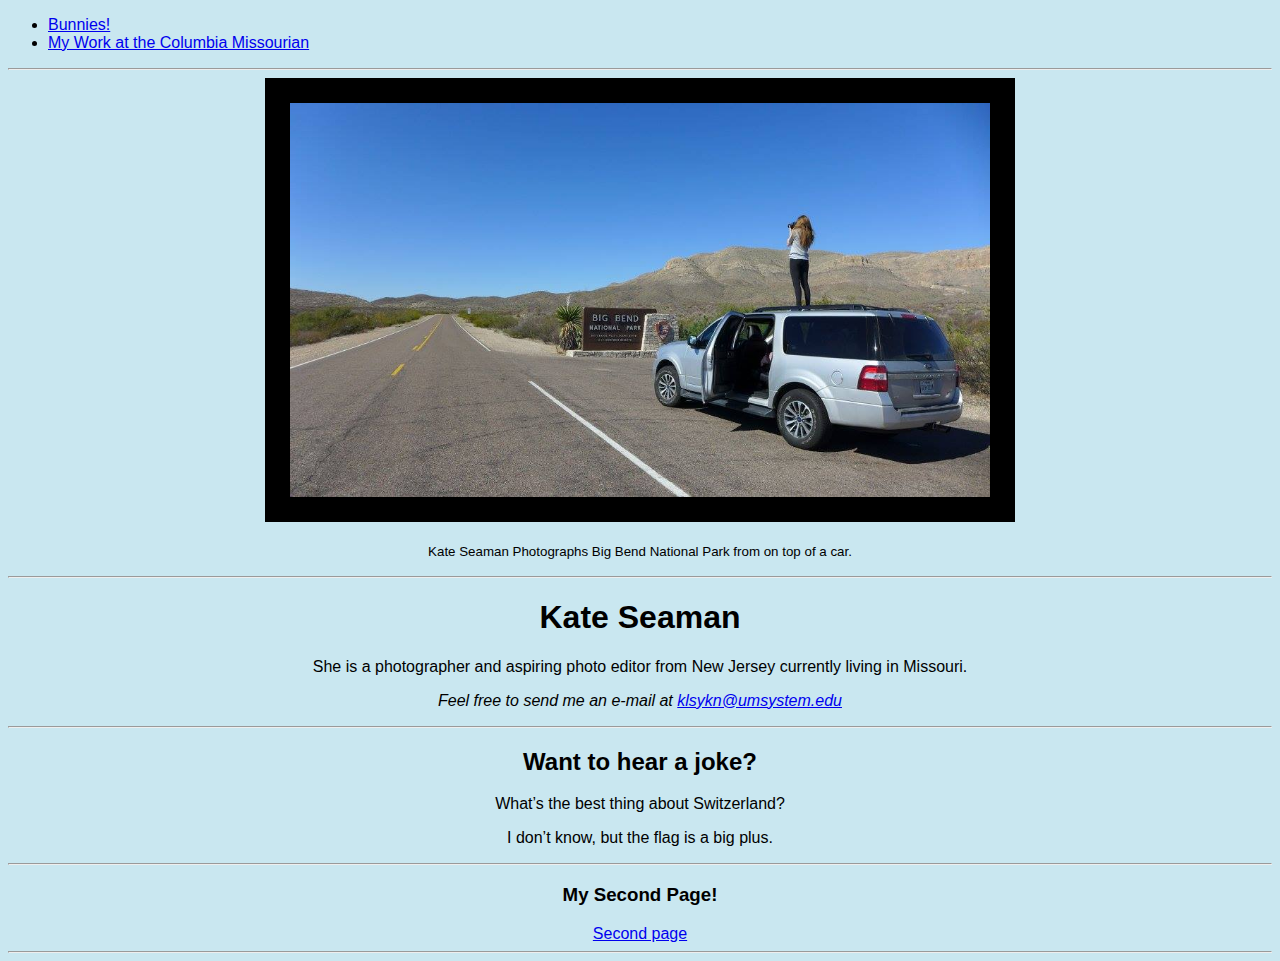
<file: old_index.html>
<!DOCTYPE html>
<html lang="en">

<head>
<meta charset="utf-8">

<title>Kate Seaman's First Assignment!</title>
<meta name="description" content="This is Kate's first assignment for J4502">
<meta name="author" content="Kate Seaman">
<meta name="keywords" content="Kate Seaman, J4502, J7502, Assignment, Homework, First"/>

<style>

  img {width: 700px;
    border-color: black;
    border-width: 25px;
    border-style: solid;
  }
  body {background-color: rgb(201,231,240);
    font-family: Georgia, sans-serif;
    text-align: center
  }
  nav {text-align: left;}
</style>

</head>
<body>
<nav>
    <ul>
        <li><a href="https://www.youtube.com/watch?v=XCmfvf9w7cA">Bunnies!</a></li>
        <li><a href="https://www.columbiamissourian.com/users/profile/klsykn/">My Work at the Columbia Missourian</a></li>
    </ul>
</nav>
<hr/>

  <img src="On_Car.jpg" alt="Kate Seaman Photographs Big Bend National Park from on top of a car">
  <p><small>Kate Seaman Photographs Big Bend National Park from on top of a car. </small></p>
<hr/>
  <h1>Kate Seaman </h1>
<p> She is a photographer and aspiring photo editor from New Jersey currently living in Missouri.</p>
 <p><i>Feel free to send me an e-mail at <a href="mailto:klsykn@umsystem.edu">klsykn@umsystem.edu</a></i></p>
<hr/>

<h2>Want to hear a joke?</h2>
<p>What’s the best thing about Switzerland? </p>
<p> I don’t know, but the flag is a big plus. </p>
<hr/>

<h3> My Second Page! </h3>
<a href="index2.html">Second page</a>
<hr/>

</body>
</html>
</file>
<file: StyleSheet.css>
img {width: 700px;
}
body {background-color: white;
  text-align: center;
}
nav {text-align: left;
  text-align: center;
  font-family: 'Josefin Sans', sans-serif;
  text-decoration: none;
  display: flex;
  justify-content: flex-start;
  justify-content: flex-end;
  justify-content: center;
  justify-content: space-around;
}
nav a { display: inline-block;
padding: 6px;
border-radius: 3px;
background: #0040FF;
color: white;
}
button {background: #0040FF;
  border-radius: 6px;
  font-size: 18px;
  width: 250px;
  color: white;
  font-family: 'Halant', serif;
  padding: 14px 40px;
}
h1 {font-family: 'Montserrat', sans-serif;
}
h2 {font-family: 'Montserrat', sans-serif;
  margin-top: -2px;
}
h3 {font-family: 'Montserrat', sans-serif;
}
#one, #two, #three, #four {font-family: 'Montserrat', sans-serif;
}
#five {font-family: 'Oswald', sans-serif; margin-top: -3px; margin-bottom:-5px;
}
</file>
